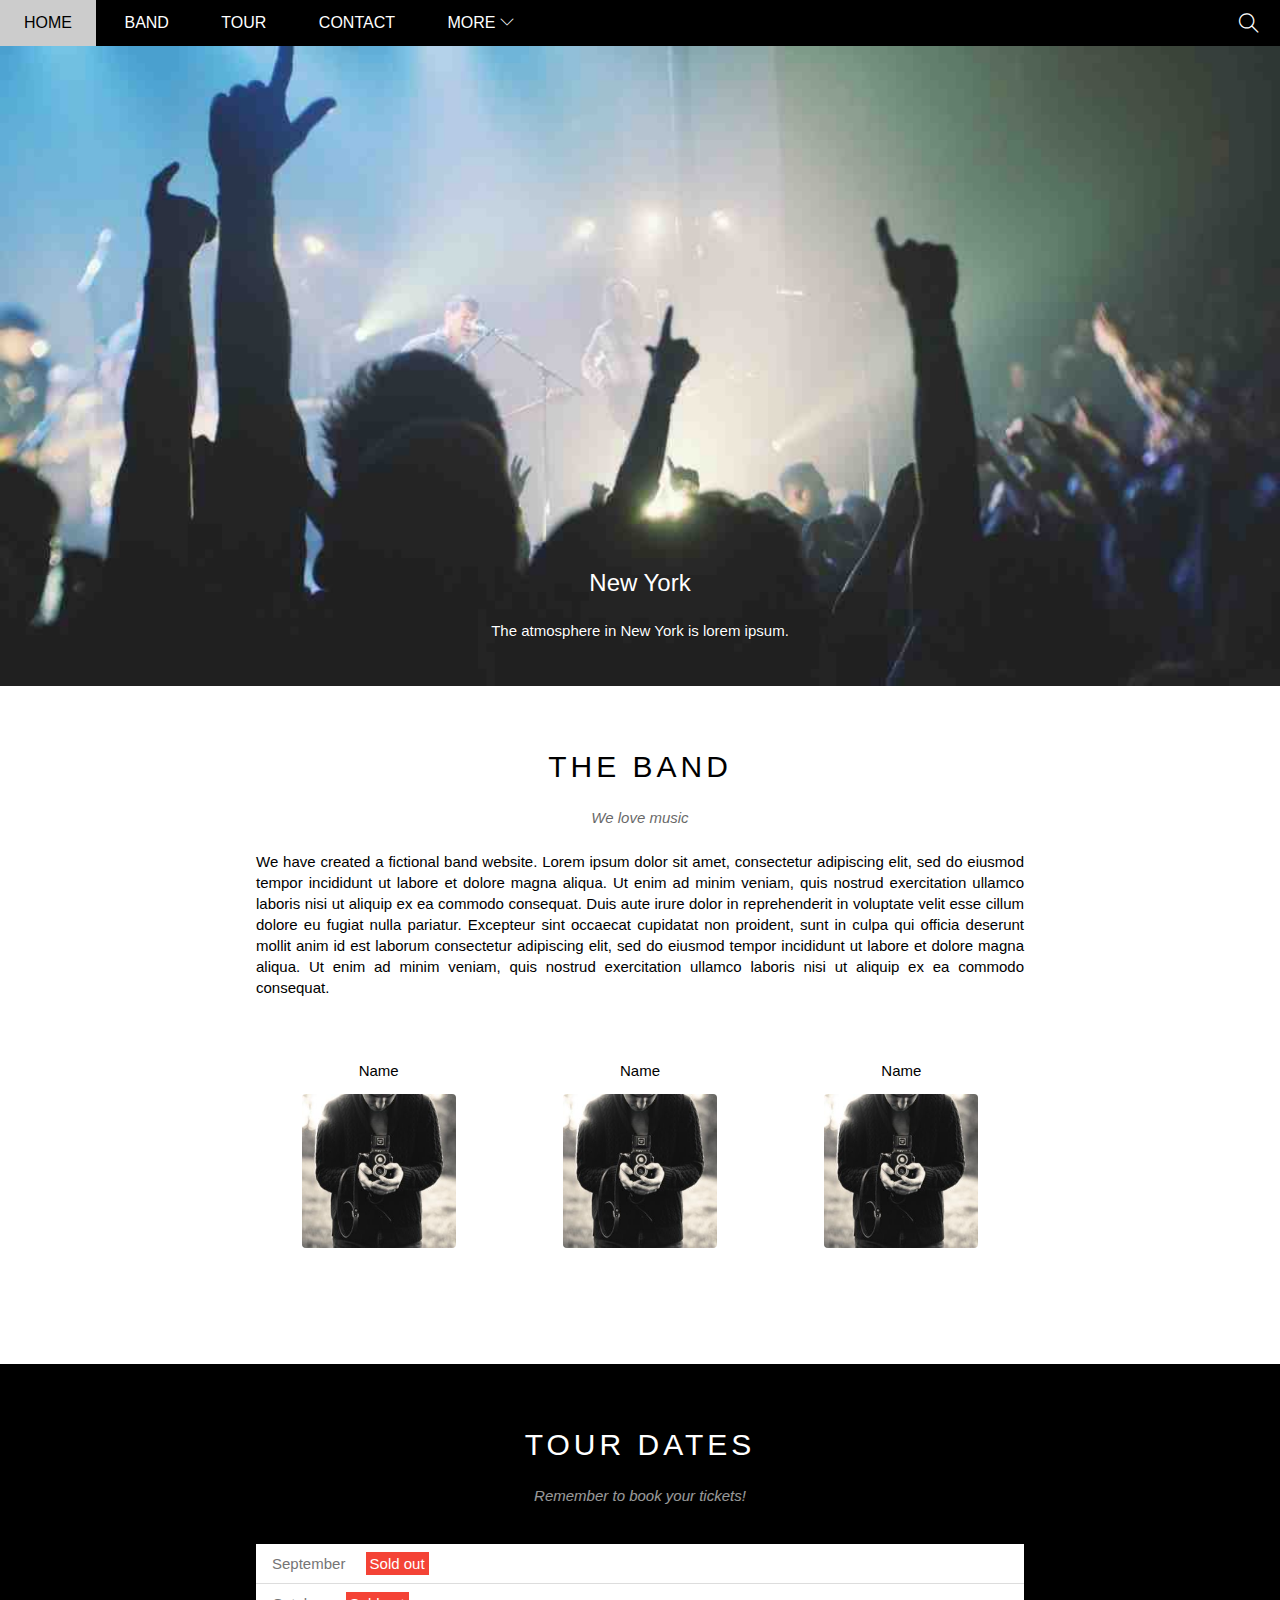
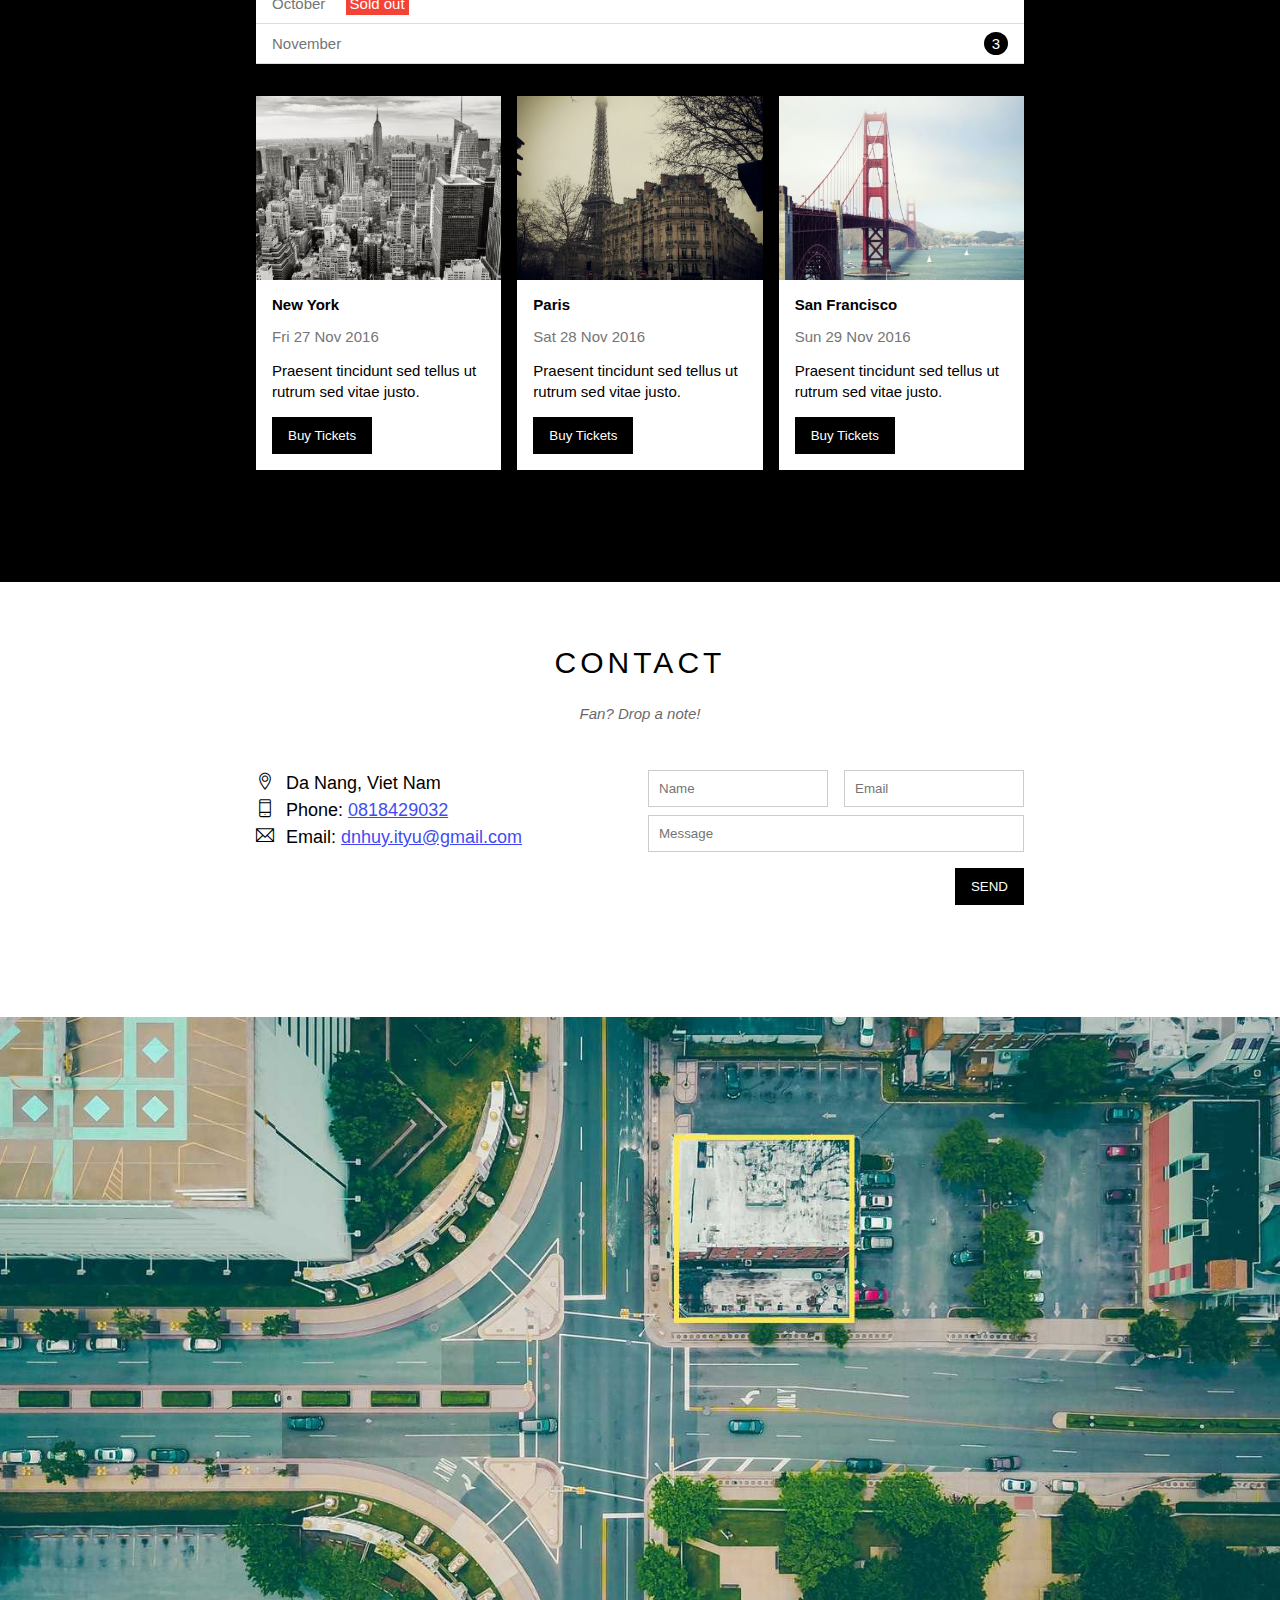
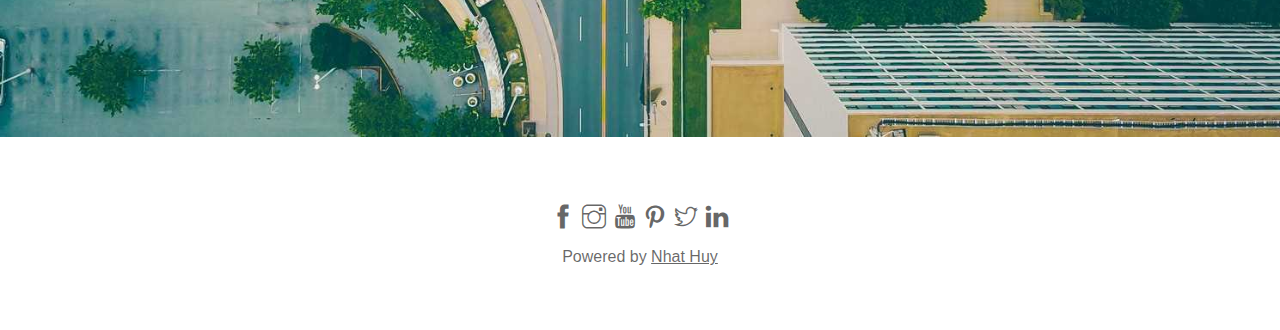
<file: index.html>
<!DOCTYPE html>
<html lang="en">
<head>
    <meta charset="UTF-8">
    <meta http-equiv="X-UA-Compatible" content="IE=edge">
    <meta name="viewport" content="width=device-width, initial-scale=1.0">
    <title>The band</title>
    <link rel="icon" href="favicon.ico" type="image/x-icon" />
    <link rel="stylesheet" href="./assets/css/style.css">
    <link rel="stylesheet" href="./assets/css/responsive.css">
    <link rel="stylesheet" href="./assets/Fonts/themify-icons-font/themify-icons/themify-icons.css">
</head>
<body>
    <div id="main">
        <div id="header">
            <!-- Begin: Nav -->
            <ul id="nav">
                <li><a href="#">Home</a></li>
                <li><a href="#band">Band</a></li>
                <li><a href="#tour">Tour</a></li>
                <li><a href="#contact">Contact</a></li>
                <li>
                    <a href="#">
                        More
                        <i class="nav-arrow-down ti-angle-down"></i>
                    </a>
                    <ul class="subnav">
                        <li><a href="#">Merchandise</a></li>
                        <li><a href="#">Extras</a></li>
                        <li><a href="#">Media</a></li>
                    </ul>
                </li>
            </ul>
            <!-- End: Nav -->

            <!-- Mobile menu button -->
            <div id="mobile-menu" class="mobile-menu-btn">
                <i class="menu-icon ti-menu"></i>
            </div>
            <!-- Search button -->
            <div class="search-btn">
                <i class="search-icon ti-search"></i>
            </div>
        </div>

        <div id="slider">
            <div class="text-content">
                <h2 class="text-heading">New York</h2>
                <div class="text-description">The atmosphere in New York is lorem ipsum.</div>
            </div>
        </div>

        <div id="content">
            <!-- About section -->
            <div id="band" class="content-section">
                <h2 class="section-heading">THE BAND</h2>
                <p class="section-sub-heading">We love music</p>
                <p class="about-text">
                    We have created a fictional band website. Lorem ipsum dolor sit amet, consectetur adipiscing elit, sed do eiusmod tempor incididunt ut labore et dolore magna aliqua. Ut enim ad minim veniam, quis nostrud exercitation ullamco laboris nisi ut aliquip ex ea commodo consequat. Duis aute irure dolor in reprehenderit in voluptate velit esse cillum dolore eu fugiat nulla pariatur. Excepteur sint occaecat cupidatat non proident, sunt in culpa qui officia deserunt mollit anim id est laborum consectetur adipiscing elit, sed do eiusmod tempor incididunt ut labore et dolore magna aliqua. Ut enim ad minim veniam, quis nostrud exercitation ullamco laboris nisi ut aliquip ex ea commodo consequat.
                </p>

                <div class="row members-list">
                    <div class="col col-third s-col-full mt-32 text-center">
                        <p class="member-name">Name</p>
                        <img src="./assets/img/Band/member1.jpg" alt="Name" class="member-img">
                    </div>
                    <div class="col col-third s-col-full mt-32 text-center">
                        <p class="member-name">Name</p>
                        <img src="./assets/img/Band/member1.jpg" alt="Name" class="member-img">
                    </div>
                    <div class="col col-third s-col-full mt-32 text-center">
                        <p class="member-name">Name</p>
                        <img src="./assets/img/Band/member1.jpg" alt="Name" class="member-img">
                    </div>
                </div>
            </div>

            <!-- Tour section -->
            <div id="tour" class="tour-section">
                <div class="content-section">
                    <h2 class="section-heading text-white">TOUR DATES</h2>
                    <p class="section-sub-heading text-white">Remember to book your tickets!</p>
                    
                    <!-- Tickets -->
                    <ul class="tickets-list">
                        <li>September <span class="sold-out">Sold out</span></li>
                        <li>October <span class="sold-out">Sold out</span></li>
                        <li>November <span class="quantity">3</span></li>
                    </ul>

                    <!-- Places -->
                    <div class="row places-list">
                        <div class="col col-third s-col-full mt-16">
                            <img src="./assets/img/Places/place1.jpg" alt="New York" class="place-img">
                            <div class="place-body">
                                <h3 class="place-heading">New York</h3>
                                <p class="place-time">Fri 27 Nov 2016</p>
                                <p class="place-desc">Praesent tincidunt sed tellus ut rutrum sed vitae justo.</p>
                                <button class="btn s-full-width js-buy-ticket">Buy Tickets</button>
                            </div>
                        </div>

                        <div class="col col-third s-col-full mt-16">
                            <img src="./assets/img/Places/place2.jpg" alt="New York" class="place-img">
                            <div class="place-body">
                                <h3 class="place-heading">Paris</h3>
                                <p class="place-time">Sat 28 Nov 2016</p>
                                <p class="place-desc">Praesent tincidunt sed tellus ut rutrum sed vitae justo.</p>
                                <button class="btn s-full-width js-buy-ticket">Buy Tickets</button>
                            </div>
                        </div>
                        
                        <div class="col col-third s-col-full mt-16">
                            <img src="./assets/img/Places/place3.jpg" alt="New York" class="place-img">
                            <div class="place-body">
                                <h3 class="place-heading">San Francisco</h3>
                                <p class="place-time">Sun 29 Nov 2016</p>
                                <p class="place-desc">Praesent tincidunt sed tellus ut rutrum sed vitae justo.</p>
                                <button class="btn s-full-width js-buy-ticket">Buy Tickets</button>
                            </div>
                        </div>
                    </div>
                </div>
            </div>

            <!-- Begin: Contact section -->
            <div id="contact" class="content-section">
                <h2 class="section-heading">CONTACT</h2>
                <p class="section-sub-heading">Fan? Drop a note!</p>

                <div class="row contact-content">
                    <div class="col col-half s-col-full contact-info">
                        <p><i class="ti-location-pin"></i>Da Nang, Viet Nam</p>
                        <p><i class="ti-mobile"></i>Phone: <a href="tel:0818429032">0818429032</a></p>
                        <p><i class="ti-email"></i>Email: <a href="mailto:dnhuy.ityu@gmail.com">dnhuy.ityu@gmail.com</a></p>
                    </div>
                    <div class="col col-half s-col-full contact-form">
                        <form action="">
                            <div class="row">
                                <div class="col col-half s-col-full">
                                    <input type="text" name="" placeholder="Name" required id="" class="form-control">
                                </div>
                                <div class="col col-half s-col-full s-mt-8">
                                    <input type="email" name="" placeholder="Email" required id="" class="form-control">
                                </div>
                            </div>
                            <div class="row mt-8">
                                <div class="col col-full">
                                    <input type="text" name="" placeholder="Message" required id="" class="form-control">
                                </div>
                            </div>
                            <input class="contact-submit-btn btn pull-right mt-16 s-full-width" type="submit" value="SEND">
                        </form>
                    </div>
                </div>
            </div>
            <!-- End: Contact section -->

            <div class="map-section">
                <img src="./assets/img/map.jpg" alt="Map">
            </div>
        </div>

        <div id="footer">
            <div class="socials-list">
                <a href=""><i class="ti-facebook"></i></a>
                <a href=""><i class="ti-instagram"></i></a>
                <a href=""><i class="ti-youtube"></i></a>
                <a href=""><i class="ti-pinterest"></i></a>
                <a href=""><i class="ti-twitter"></i></a>
                <a href=""><i class="ti-linkedin"></i></a>
            </div>
            <p class="copyright">Powered by <a href="">Nhat Huy</a></p>
        </div>
    </div>

    <div class="modal js-modal">
        <div class="modal-container js-modal-container">
            <div class="modal-close js-modal-close">
                <i class="ti-close"></i>
            </div>

            <header class="modal-header">
                <i class="modal-heading-icon ti-bag"></i>
                Tickets
            </header>

            <div class="modal-body">
                <label for="ticket-quantity" class="modal-label">
                    <i class="ti-shopping-cart"></i>
                    Tickets, $15 per person
                </label>
                <input id="ticket-quantity" type="text" class="modal-input" placeholder="How many?">
            
                <label for="ticket-email" class="modal-label">
                    <i class="ti-user"></i>
                    Send to
                </label>
                <input id="ticket-email" type="email" class="modal-input" placeholder="Enter email">

                <button id="buy-tickets">
                    Pay <i class="ti-check"></i>
                </button>
            </div>

            <footer class="modal-footer">
                <p class="modal-help">Need <a href="">help?</a></p>
            </footer>
        </div>
    </div>

    <script>
        var header = document.getElementById('header');
        var mobileMenu = document.getElementById('mobile-menu');
        var headerHeight = header.clientHeight;

        // Đóng/mở mobile menu
        mobileMenu.onclick = function() {
            var isClosed = header.clientHeight === headerHeight;
            if (isClosed){
                header.style.height = 'auto';
            } else {
                header.style.height = null;
            }
        }

        // Tự động đóng khi chọn menu
        var menuItems = document.querySelectorAll('#nav li a[href*="#"]');
        for (var i = 0; i < menuItems.length; i++){
            var menuItem = menuItems[i];
            
            menuItem.onclick = function(event){
                var isParentMenu = this.nextElementSibling && this.nextElementSibling.classList.contains('subnav');
                if (isParentMenu) {
                    event.preventDefault();
                } else {
                    header.style.height = null;
                }
            }
        }
    </script>

    <script>
        const buyBtns = document.querySelectorAll('.js-buy-ticket')
        const modal = document.querySelector('.js-modal')
        const modalContainer = document.querySelector('.js-modal-container') 
        const modalclose = document.querySelector('.js-modal-close')

        // Hàm hiển thị modal mua vé (thêm class open vào modal)
        function showBuyTickets(){
            modal.classList.add('open')
        }

        // Hàm ẩn modal mua vé (gỡ bỏ class open của modal)
        function hideBuyTickets(){
            modal.classList.remove('open')
        }

        // Lặp qua từng thẻ button và nghe hành vi click
        for (const buyBtn of buyBtns) {
            buyBtn.addEventListener('click', showBuyTickets)
        }

        // Nghe hành vi click vào button close
        modalclose.addEventListener('click', hideBuyTickets)

        modal.addEventListener('click', hideBuyTickets)

        modalContainer.addEventListener('click', function (event) {
            event.stopPropagation()
        })
    </script>
</body>
</html>
</file>
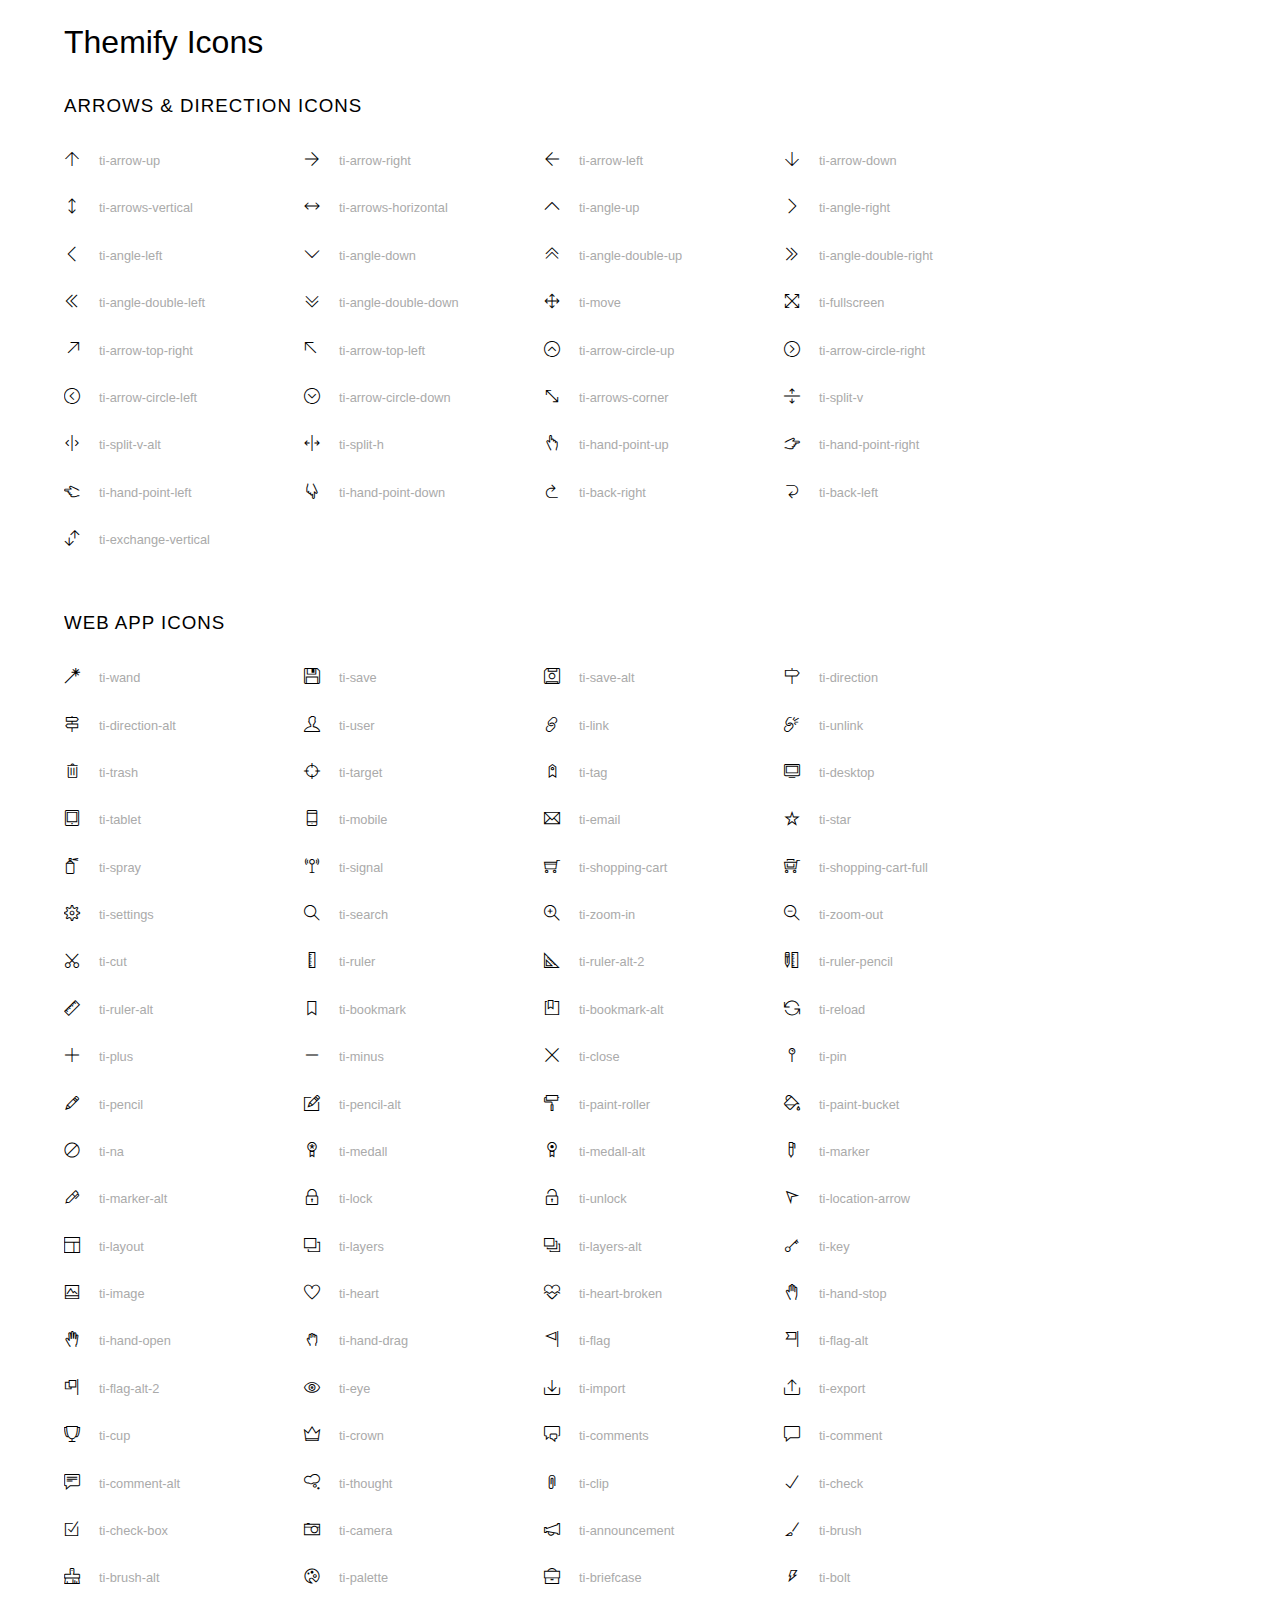
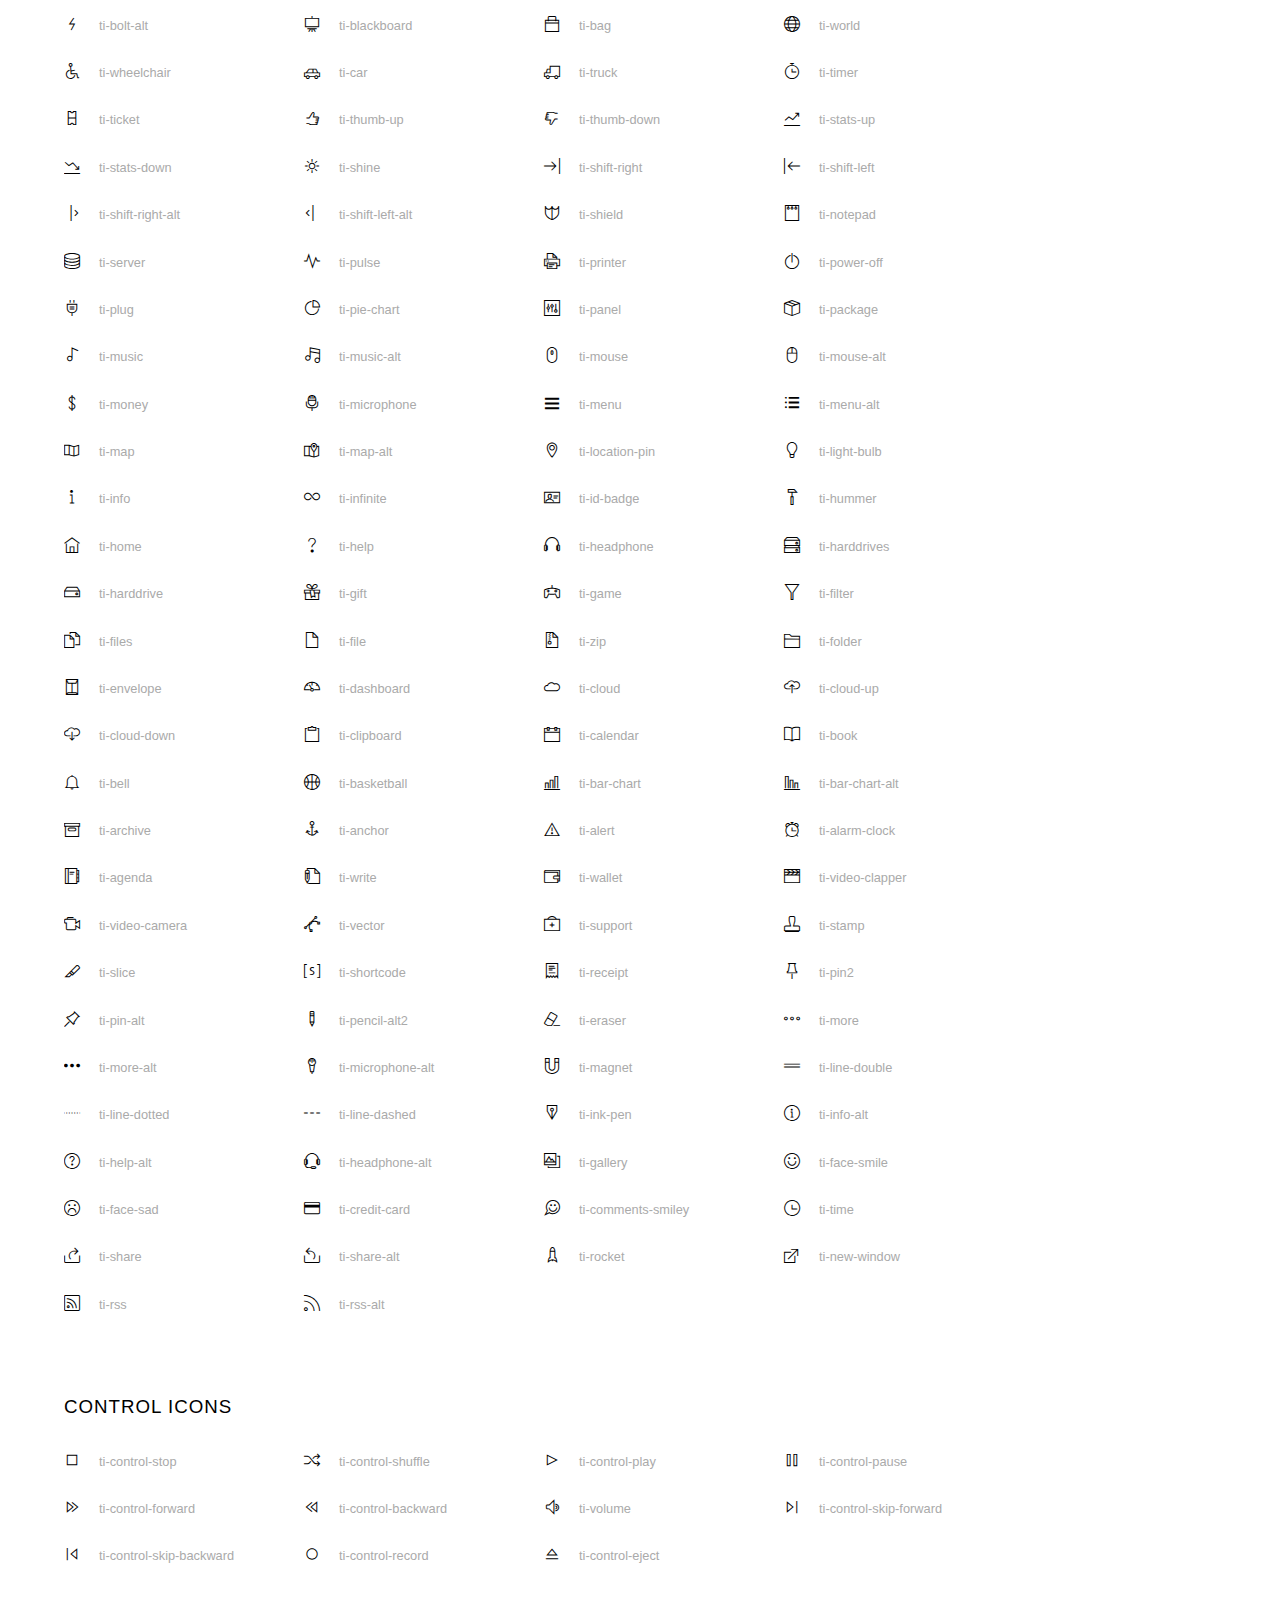
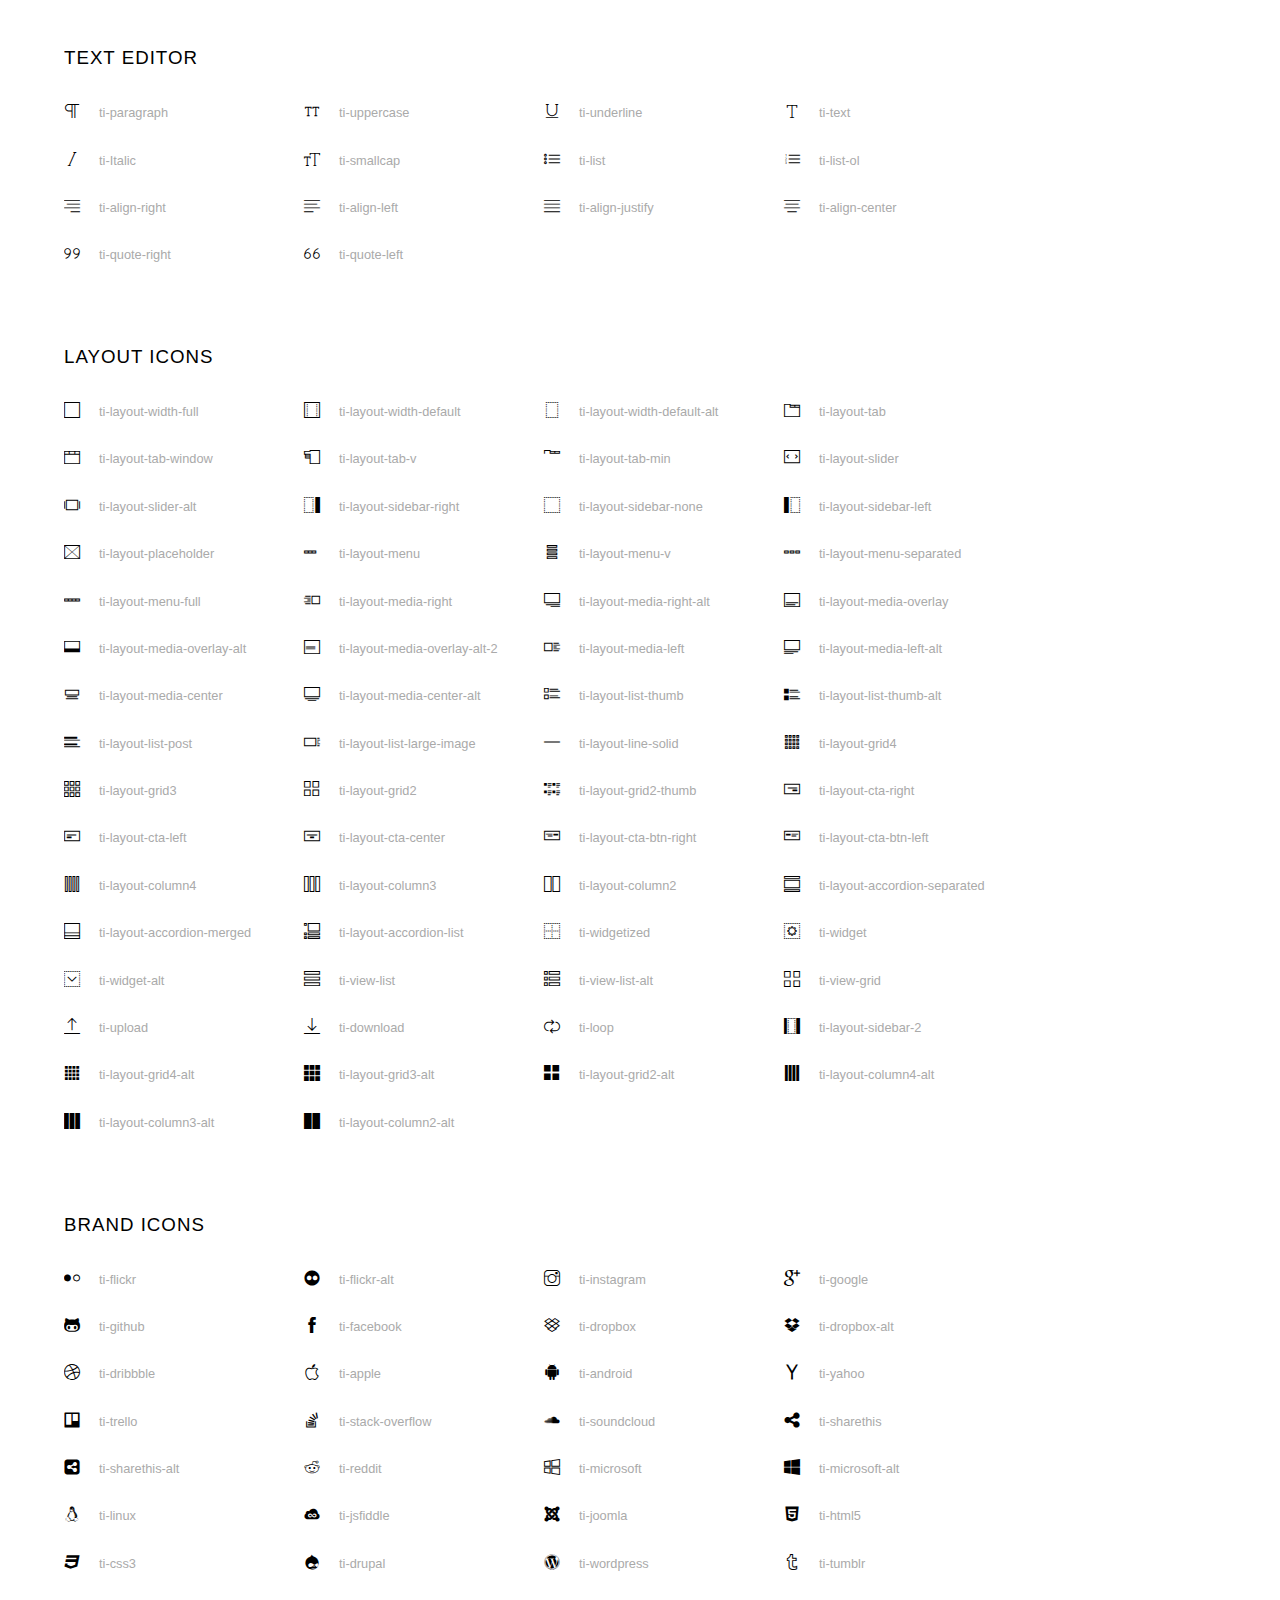
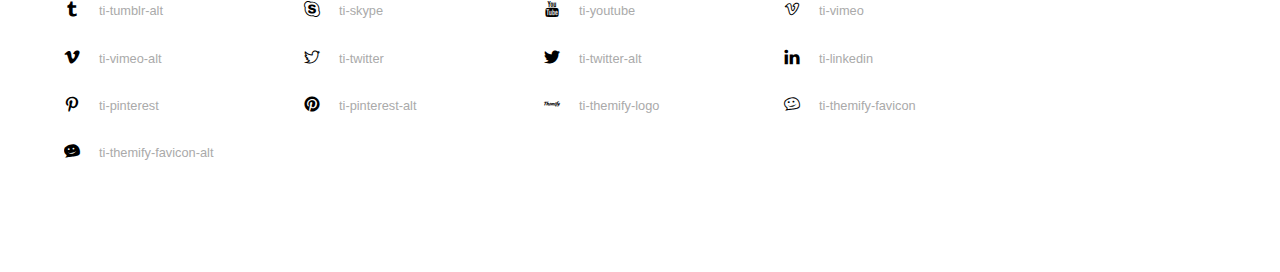
<file: assets/Fonts/themify-icons-font/themify-icons/index.html>
<!doctype html>
<html>
<head>
	<meta charset="utf-8">
	<title>Themify Icon Font</title>
	<meta name="viewport" content="width=device-width">
	<link rel="stylesheet" href="demo-files/demo.css">
	<link rel="stylesheet" href="themify-icons.css">
	<!--[if lt IE 8]><!-->
	<link rel="stylesheet" href="ie7/ie7.css">
	<!--<![endif]-->
</head>
<body>
	<h1>Themify Icons</h1>

	<div class="icon-section">

		<div class="icon-section">
			<h3>Arrows &amp; Direction Icons </h3>

			<div class="icon-container">
				<span class="ti-arrow-up"></span><span class="icon-name"> ti-arrow-up</span>
			</div>
			<div class="icon-container">
				<span class="ti-arrow-right"></span><span class="icon-name"> ti-arrow-right</span>
			</div>
			<div class="icon-container">
				<span class="ti-arrow-left"></span><span class="icon-name"> ti-arrow-left</span>
			</div>
			<div class="icon-container">
				<span class="ti-arrow-down"></span><span class="icon-name"> ti-arrow-down</span>
			</div>
			<div class="icon-container">
				<span class="ti-arrows-vertical"></span><span class="icon-name"> ti-arrows-vertical</span>
			</div>
			<div class="icon-container">
				<span class="ti-arrows-horizontal"></span><span class="icon-name"> ti-arrows-horizontal</span>
			</div>
			<div class="icon-container">
				<span class="ti-angle-up"></span><span class="icon-name"> ti-angle-up</span>
			</div>
			<div class="icon-container">
				<span class="ti-angle-right"></span><span class="icon-name"> ti-angle-right</span>
			</div>
			<div class="icon-container">
				<span class="ti-angle-left"></span><span class="icon-name"> ti-angle-left</span>
			</div>
			<div class="icon-container">
				<span class="ti-angle-down"></span><span class="icon-name"> ti-angle-down</span>
			</div>	
			<div class="icon-container">
				<span class="ti-angle-double-up"></span><span class="icon-name"> ti-angle-double-up</span>
			</div>
			<div class="icon-container">
				<span class="ti-angle-double-right"></span><span class="icon-name"> ti-angle-double-right</span>
			</div>
			<div class="icon-container">
				<span class="ti-angle-double-left"></span><span class="icon-name"> ti-angle-double-left</span>
			</div>
			<div class="icon-container">
				<span class="ti-angle-double-down"></span><span class="icon-name"> ti-angle-double-down</span>
			</div>					
			<div class="icon-container">
				<span class="ti-move"></span><span class="icon-name"> ti-move</span>
			</div>
			<div class="icon-container">
				<span class="ti-fullscreen"></span><span class="icon-name"> ti-fullscreen</span>
			</div>
			<div class="icon-container">
				<span class="ti-arrow-top-right"></span><span class="icon-name"> ti-arrow-top-right</span>
			</div>
			<div class="icon-container">
				<span class="ti-arrow-top-left"></span><span class="icon-name"> ti-arrow-top-left</span>
			</div>
			<div class="icon-container">
				<span class="ti-arrow-circle-up"></span><span class="icon-name"> ti-arrow-circle-up</span>
			</div>
			<div class="icon-container">
				<span class="ti-arrow-circle-right"></span><span class="icon-name"> ti-arrow-circle-right</span>
			</div>
			<div class="icon-container">
				<span class="ti-arrow-circle-left"></span><span class="icon-name"> ti-arrow-circle-left</span>
			</div>
			<div class="icon-container">
				<span class="ti-arrow-circle-down"></span><span class="icon-name"> ti-arrow-circle-down</span>
			</div>
			<div class="icon-container">
				<span class="ti-arrows-corner"></span><span class="icon-name"> ti-arrows-corner</span>
			</div>
			<div class="icon-container">
				<span class="ti-split-v"></span><span class="icon-name"> ti-split-v</span>
			</div>

			<div class="icon-container">
				<span class="ti-split-v-alt"></span><span class="icon-name"> ti-split-v-alt</span>
			</div>
			<div class="icon-container">
				<span class="ti-split-h"></span><span class="icon-name"> ti-split-h</span>
			</div>
			<div class="icon-container">
				<span class="ti-hand-point-up"></span><span class="icon-name"> ti-hand-point-up</span>
			</div>
			<div class="icon-container">
				<span class="ti-hand-point-right"></span><span class="icon-name"> ti-hand-point-right</span>
			</div>
			<div class="icon-container">
				<span class="ti-hand-point-left"></span><span class="icon-name"> ti-hand-point-left</span>
			</div>
			<div class="icon-container">
				<span class="ti-hand-point-down"></span><span class="icon-name"> ti-hand-point-down</span>
			</div>
			<div class="icon-container">
				<span class="ti-back-right"></span><span class="icon-name"> ti-back-right</span>
			</div>
			<div class="icon-container">
				<span class="ti-back-left"></span><span class="icon-name"> ti-back-left</span>
			</div>
			<div class="icon-container">
				<span class="ti-exchange-vertical"></span><span class="icon-name"> ti-exchange-vertical</span>
			</div>

		</div> <!-- Arrows Icons -->



		<h3>Web App Icons</h3>
		
		<div class="icon-section">

			<div class="icon-container">
				<span class="ti-wand"></span><span class="icon-name"> ti-wand</span>
			</div>
			<div class="icon-container">
				<span class="ti-save"></span><span class="icon-name"> ti-save</span>
			</div>
			<div class="icon-container">
				<span class="ti-save-alt"></span><span class="icon-name"> ti-save-alt</span>
			</div>

			<div class="icon-container">
				<span class="ti-direction"></span><span class="icon-name"> ti-direction</span>
			</div>
			<div class="icon-container">
				<span class="ti-direction-alt"></span><span class="icon-name"> ti-direction-alt</span>
			</div>
			<div class="icon-container">
				<span class="ti-user"></span><span class="icon-name"> ti-user</span>
			</div>
			<div class="icon-container">
				<span class="ti-link"></span><span class="icon-name"> ti-link</span>
			</div>
			<div class="icon-container">
				<span class="ti-unlink"></span><span class="icon-name"> ti-unlink</span>
			</div>
			<div class="icon-container">
				<span class="ti-trash"></span><span class="icon-name"> ti-trash</span>
			</div>
			<div class="icon-container">
				<span class="ti-target"></span><span class="icon-name"> ti-target</span>
			</div>
			<div class="icon-container">
				<span class="ti-tag"></span><span class="icon-name"> ti-tag</span>
			</div>
			<div class="icon-container">
				<span class="ti-desktop"></span><span class="icon-name"> ti-desktop</span>
			</div>
			<div class="icon-container">
				<span class="ti-tablet"></span><span class="icon-name"> ti-tablet</span>
			</div>
			<div class="icon-container">
				<span class="ti-mobile"></span><span class="icon-name"> ti-mobile</span>
			</div>
			<div class="icon-container">
				<span class="ti-email"></span><span class="icon-name"> ti-email</span>
			</div>	
			<div class="icon-container">
				<span class="ti-star"></span><span class="icon-name"> ti-star</span>
			</div>
			<div class="icon-container">
				<span class="ti-spray"></span><span class="icon-name"> ti-spray</span>
			</div>
			<div class="icon-container">
				<span class="ti-signal"></span><span class="icon-name"> ti-signal</span>
			</div>
			<div class="icon-container">
				<span class="ti-shopping-cart"></span><span class="icon-name"> ti-shopping-cart</span>
			</div>
			<div class="icon-container">
				<span class="ti-shopping-cart-full"></span><span class="icon-name"> ti-shopping-cart-full</span>
			</div>
			<div class="icon-container">
				<span class="ti-settings"></span><span class="icon-name"> ti-settings</span>
			</div>
			<div class="icon-container">
				<span class="ti-search"></span><span class="icon-name"> ti-search</span>
			</div>
			<div class="icon-container">
				<span class="ti-zoom-in"></span><span class="icon-name"> ti-zoom-in</span>
			</div>
			<div class="icon-container">
				<span class="ti-zoom-out"></span><span class="icon-name"> ti-zoom-out</span>
			</div>
			<div class="icon-container">
				<span class="ti-cut"></span><span class="icon-name"> ti-cut</span>
			</div>
			<div class="icon-container">
				<span class="ti-ruler"></span><span class="icon-name"> ti-ruler</span>
			</div>
			<div class="icon-container">
				<span class="ti-ruler-alt-2"></span><span class="icon-name"> ti-ruler-alt-2</span>
			</div>			
			<div class="icon-container">
				<span class="ti-ruler-pencil"></span><span class="icon-name"> ti-ruler-pencil</span>
			</div>
			<div class="icon-container">
				<span class="ti-ruler-alt"></span><span class="icon-name"> ti-ruler-alt</span>
			</div>
			<div class="icon-container">
				<span class="ti-bookmark"></span><span class="icon-name"> ti-bookmark</span>
			</div>
			<div class="icon-container">
				<span class="ti-bookmark-alt"></span><span class="icon-name"> ti-bookmark-alt</span>
			</div>
			<div class="icon-container">
				<span class="ti-reload"></span><span class="icon-name"> ti-reload</span>
			</div>
			<div class="icon-container">
				<span class="ti-plus"></span><span class="icon-name"> ti-plus</span>
			</div>
			<div class="icon-container">
				<span class="ti-minus"></span><span class="icon-name"> ti-minus</span>
			</div>
			<div class="icon-container">
				<span class="ti-close"></span><span class="icon-name"> ti-close</span>
			</div>			
			<div class="icon-container">
				<span class="ti-pin"></span><span class="icon-name"> ti-pin</span>
			</div>
			<div class="icon-container">
				<span class="ti-pencil"></span><span class="icon-name"> ti-pencil</span>
			</div>
					
		  	<div class="icon-container">
				<span class="ti-pencil-alt"></span><span class="icon-name"> ti-pencil-alt</span>
			</div>
			<div class="icon-container">
				<span class="ti-paint-roller"></span><span class="icon-name"> ti-paint-roller</span>
			</div>
			<div class="icon-container">
				<span class="ti-paint-bucket"></span><span class="icon-name"> ti-paint-bucket</span>
			</div>
			<div class="icon-container">
				<span class="ti-na"></span><span class="icon-name"> ti-na</span>
			</div>
			<div class="icon-container">
				<span class="ti-medall"></span><span class="icon-name"> ti-medall</span>
			</div>
			<div class="icon-container">
				<span class="ti-medall-alt"></span><span class="icon-name"> ti-medall-alt</span>
			</div>
			<div class="icon-container">
				<span class="ti-marker"></span><span class="icon-name"> ti-marker</span>
			</div>
			<div class="icon-container">
				<span class="ti-marker-alt"></span><span class="icon-name"> ti-marker-alt</span>
			</div>

			<div class="icon-container">
				<span class="ti-lock"></span><span class="icon-name"> ti-lock</span>
			</div>
			<div class="icon-container">
				<span class="ti-unlock"></span><span class="icon-name"> ti-unlock</span>
			</div>
			<div class="icon-container">
				<span class="ti-location-arrow"></span><span class="icon-name"> ti-location-arrow</span>
			</div>
			<div class="icon-container">
				<span class="ti-layout"></span><span class="icon-name"> ti-layout</span>
			</div>
			<div class="icon-container">
				<span class="ti-layers"></span><span class="icon-name"> ti-layers</span>
			</div>
			<div class="icon-container">
				<span class="ti-layers-alt"></span><span class="icon-name"> ti-layers-alt</span>
			</div>
			<div class="icon-container">
				<span class="ti-key"></span><span class="icon-name"> ti-key</span>
			</div>
			<div class="icon-container">
				<span class="ti-image"></span><span class="icon-name"> ti-image</span>
			</div>
			<div class="icon-container">
				<span class="ti-heart"></span><span class="icon-name"> ti-heart</span>
			</div>
			<div class="icon-container">
				<span class="ti-heart-broken"></span><span class="icon-name"> ti-heart-broken</span>
			</div>
			<div class="icon-container">
				<span class="ti-hand-stop"></span><span class="icon-name"> ti-hand-stop</span>
			</div>
			<div class="icon-container">
				<span class="ti-hand-open"></span><span class="icon-name"> ti-hand-open</span>
			</div>
			<div class="icon-container">
				<span class="ti-hand-drag"></span><span class="icon-name"> ti-hand-drag</span>
			</div>
			<div class="icon-container">
				<span class="ti-flag"></span><span class="icon-name"> ti-flag</span>
			</div>
			<div class="icon-container">
				<span class="ti-flag-alt"></span><span class="icon-name"> ti-flag-alt</span>
			</div>
			<div class="icon-container">
				<span class="ti-flag-alt-2"></span><span class="icon-name"> ti-flag-alt-2</span>
			</div>
			<div class="icon-container">
				<span class="ti-eye"></span><span class="icon-name"> ti-eye</span>
			</div>
			<div class="icon-container">
				<span class="ti-import"></span><span class="icon-name"> ti-import</span>
			</div>			
			<div class="icon-container">
				<span class="ti-export"></span><span class="icon-name"> ti-export</span>
			</div>
			<div class="icon-container">
				<span class="ti-cup"></span><span class="icon-name"> ti-cup</span>
			</div>
			<div class="icon-container">
				<span class="ti-crown"></span><span class="icon-name"> ti-crown</span>
			</div>
			<div class="icon-container">
				<span class="ti-comments"></span><span class="icon-name"> ti-comments</span>
			</div>
			<div class="icon-container">
				<span class="ti-comment"></span><span class="icon-name"> ti-comment</span>
			</div>
			<div class="icon-container">
				<span class="ti-comment-alt"></span><span class="icon-name"> ti-comment-alt</span>
			</div>
			<div class="icon-container">
				<span class="ti-thought"></span><span class="icon-name"> ti-thought</span>
			</div>			
			<div class="icon-container">
				<span class="ti-clip"></span><span class="icon-name"> ti-clip</span>
			</div>

			<div class="icon-container">
				<span class="ti-check"></span><span class="icon-name"> ti-check</span>
			</div>
			<div class="icon-container">
				<span class="ti-check-box"></span><span class="icon-name"> ti-check-box</span>
			</div>
			<div class="icon-container">
				<span class="ti-camera"></span><span class="icon-name"> ti-camera</span>
			</div>
			<div class="icon-container">
				<span class="ti-announcement"></span><span class="icon-name"> ti-announcement</span>
			</div>
			<div class="icon-container">
				<span class="ti-brush"></span><span class="icon-name"> ti-brush</span>
			</div>
			<div class="icon-container">
				<span class="ti-brush-alt"></span><span class="icon-name"> ti-brush-alt</span>
			</div>
			<div class="icon-container">
				<span class="ti-palette"></span><span class="icon-name"> ti-palette</span>
			</div>			
			<div class="icon-container">
				<span class="ti-briefcase"></span><span class="icon-name"> ti-briefcase</span>
			</div>
			<div class="icon-container">
				<span class="ti-bolt"></span><span class="icon-name"> ti-bolt</span>
			</div>
			<div class="icon-container">
				<span class="ti-bolt-alt"></span><span class="icon-name"> ti-bolt-alt</span>
			</div>
			<div class="icon-container">
				<span class="ti-blackboard"></span><span class="icon-name"> ti-blackboard</span>
			</div>
			<div class="icon-container">
				<span class="ti-bag"></span><span class="icon-name"> ti-bag</span>
			</div>
			<div class="icon-container">
				<span class="ti-world"></span><span class="icon-name"> ti-world</span>
			</div>
			<div class="icon-container">
				<span class="ti-wheelchair"></span><span class="icon-name"> ti-wheelchair</span>
			</div>
			<div class="icon-container">
				<span class="ti-car"></span><span class="icon-name"> ti-car</span>
			</div>
			<div class="icon-container">
				<span class="ti-truck"></span><span class="icon-name"> ti-truck</span>
			</div>
			<div class="icon-container">
				<span class="ti-timer"></span><span class="icon-name"> ti-timer</span>
			</div>
			<div class="icon-container">
				<span class="ti-ticket"></span><span class="icon-name"> ti-ticket</span>
			</div>
			<div class="icon-container">
				<span class="ti-thumb-up"></span><span class="icon-name"> ti-thumb-up</span>
			</div>
			<div class="icon-container">
				<span class="ti-thumb-down"></span><span class="icon-name"> ti-thumb-down</span>
			</div>

			<div class="icon-container">
				<span class="ti-stats-up"></span><span class="icon-name"> ti-stats-up</span>
			</div>
			<div class="icon-container">
				<span class="ti-stats-down"></span><span class="icon-name"> ti-stats-down</span>
			</div>
			<div class="icon-container">
				<span class="ti-shine"></span><span class="icon-name"> ti-shine</span>
			</div>
			<div class="icon-container">
				<span class="ti-shift-right"></span><span class="icon-name"> ti-shift-right</span>
			</div>
			<div class="icon-container">
				<span class="ti-shift-left"></span><span class="icon-name"> ti-shift-left</span>
			</div>

			<div class="icon-container">
				<span class="ti-shift-right-alt"></span><span class="icon-name"> ti-shift-right-alt</span>
			</div>
			<div class="icon-container">
				<span class="ti-shift-left-alt"></span><span class="icon-name"> ti-shift-left-alt</span>
			</div>
			<div class="icon-container">
				<span class="ti-shield"></span><span class="icon-name"> ti-shield</span>
			</div>
			<div class="icon-container">
				<span class="ti-notepad"></span><span class="icon-name"> ti-notepad</span>
			</div>
			<div class="icon-container">
				<span class="ti-server"></span><span class="icon-name"> ti-server</span>
			</div>

			<div class="icon-container">
				<span class="ti-pulse"></span><span class="icon-name"> ti-pulse</span>
			</div>
			<div class="icon-container">
				<span class="ti-printer"></span><span class="icon-name"> ti-printer</span>
			</div>
			<div class="icon-container">
				<span class="ti-power-off"></span><span class="icon-name"> ti-power-off</span>
			</div>
			<div class="icon-container">
				<span class="ti-plug"></span><span class="icon-name"> ti-plug</span>
			</div>
			<div class="icon-container">
				<span class="ti-pie-chart"></span><span class="icon-name"> ti-pie-chart</span>
			</div>

			<div class="icon-container">
				<span class="ti-panel"></span><span class="icon-name"> ti-panel</span>
			</div>
			<div class="icon-container">
				<span class="ti-package"></span><span class="icon-name"> ti-package</span>
			</div>
			<div class="icon-container">
				<span class="ti-music"></span><span class="icon-name"> ti-music</span>
			</div>
			<div class="icon-container">
				<span class="ti-music-alt"></span><span class="icon-name"> ti-music-alt</span>
			</div>
			<div class="icon-container">
				<span class="ti-mouse"></span><span class="icon-name"> ti-mouse</span>
			</div>
			<div class="icon-container">
				<span class="ti-mouse-alt"></span><span class="icon-name"> ti-mouse-alt</span>
			</div>
			<div class="icon-container">
				<span class="ti-money"></span><span class="icon-name"> ti-money</span>
			</div>
			<div class="icon-container">
				<span class="ti-microphone"></span><span class="icon-name"> ti-microphone</span>
			</div>
			<div class="icon-container">
				<span class="ti-menu"></span><span class="icon-name"> ti-menu</span>
			</div>
			<div class="icon-container">
				<span class="ti-menu-alt"></span><span class="icon-name"> ti-menu-alt</span>
			</div>
			<div class="icon-container">
				<span class="ti-map"></span><span class="icon-name"> ti-map</span>
			</div>
			<div class="icon-container">
				<span class="ti-map-alt"></span><span class="icon-name"> ti-map-alt</span>
			</div>

			<div class="icon-container">
				<span class="ti-location-pin"></span><span class="icon-name"> ti-location-pin</span>
			</div>

			<div class="icon-container">
				<span class="ti-light-bulb"></span><span class="icon-name"> ti-light-bulb</span>
			</div>
			<div class="icon-container">
				<span class="ti-info"></span><span class="icon-name"> ti-info</span>
			</div>
			<div class="icon-container">
				<span class="ti-infinite"></span><span class="icon-name"> ti-infinite</span>
			</div>
			<div class="icon-container">
				<span class="ti-id-badge"></span><span class="icon-name"> ti-id-badge</span>
			</div>
			<div class="icon-container">
				<span class="ti-hummer"></span><span class="icon-name"> ti-hummer</span>
			</div>
			<div class="icon-container">
				<span class="ti-home"></span><span class="icon-name"> ti-home</span>
			</div>
			<div class="icon-container">
				<span class="ti-help"></span><span class="icon-name"> ti-help</span>
			</div>
			<div class="icon-container">
				<span class="ti-headphone"></span><span class="icon-name"> ti-headphone</span>
			</div>
			<div class="icon-container">
				<span class="ti-harddrives"></span><span class="icon-name"> ti-harddrives</span>
			</div>
			<div class="icon-container">
				<span class="ti-harddrive"></span><span class="icon-name"> ti-harddrive</span>
			</div>
			<div class="icon-container">
				<span class="ti-gift"></span><span class="icon-name"> ti-gift</span>
			</div>
			<div class="icon-container">
				<span class="ti-game"></span><span class="icon-name"> ti-game</span>
			</div>
			<div class="icon-container">
				<span class="ti-filter"></span><span class="icon-name"> ti-filter</span>
			</div>
			<div class="icon-container">
				<span class="ti-files"></span><span class="icon-name"> ti-files</span>
			</div>
			<div class="icon-container">
				<span class="ti-file"></span><span class="icon-name"> ti-file</span>
			</div>
			<div class="icon-container">
				<span class="ti-zip"></span><span class="icon-name"> ti-zip</span>
			</div>
			<div class="icon-container">
				<span class="ti-folder"></span><span class="icon-name"> ti-folder</span>
			</div>			
			<div class="icon-container">
				<span class="ti-envelope"></span><span class="icon-name"> ti-envelope</span>
			</div>


			<div class="icon-container">
				<span class="ti-dashboard"></span><span class="icon-name"> ti-dashboard</span>
			</div>
			<div class="icon-container">
				<span class="ti-cloud"></span><span class="icon-name"> ti-cloud</span>
			</div>
			<div class="icon-container">
				<span class="ti-cloud-up"></span><span class="icon-name"> ti-cloud-up</span>
			</div>
			<div class="icon-container">
				<span class="ti-cloud-down"></span><span class="icon-name"> ti-cloud-down</span>
			</div>
			<div class="icon-container">
				<span class="ti-clipboard"></span><span class="icon-name"> ti-clipboard</span>
			</div>
			<div class="icon-container">
				<span class="ti-calendar"></span><span class="icon-name"> ti-calendar</span>
			</div>
			<div class="icon-container">
				<span class="ti-book"></span><span class="icon-name"> ti-book</span>
			</div>
			<div class="icon-container">
				<span class="ti-bell"></span><span class="icon-name"> ti-bell</span>
			</div>
			<div class="icon-container">
				<span class="ti-basketball"></span><span class="icon-name"> ti-basketball</span>
			</div>
			<div class="icon-container">
				<span class="ti-bar-chart"></span><span class="icon-name"> ti-bar-chart</span>
			</div>
			<div class="icon-container">
				<span class="ti-bar-chart-alt"></span><span class="icon-name"> ti-bar-chart-alt</span>
			</div>


			<div class="icon-container">
				<span class="ti-archive"></span><span class="icon-name"> ti-archive</span>
			</div>
			<div class="icon-container">
				<span class="ti-anchor"></span><span class="icon-name"> ti-anchor</span>
			</div>

			<div class="icon-container">
				<span class="ti-alert"></span><span class="icon-name"> ti-alert</span>
			</div>
			<div class="icon-container">
				<span class="ti-alarm-clock"></span><span class="icon-name"> ti-alarm-clock</span>
			</div>
			<div class="icon-container">
				<span class="ti-agenda"></span><span class="icon-name"> ti-agenda</span>
			</div>
			<div class="icon-container">
				<span class="ti-write"></span><span class="icon-name"> ti-write</span>
			</div>

			<div class="icon-container">
				<span class="ti-wallet"></span><span class="icon-name"> ti-wallet</span>
			</div>
			<div class="icon-container">
				<span class="ti-video-clapper"></span><span class="icon-name"> ti-video-clapper</span>
			</div>
			<div class="icon-container">
				<span class="ti-video-camera"></span><span class="icon-name"> ti-video-camera</span>
			</div>
			<div class="icon-container">
				<span class="ti-vector"></span><span class="icon-name"> ti-vector</span>
			</div>

			<div class="icon-container">
				<span class="ti-support"></span><span class="icon-name"> ti-support</span>
			</div>
			<div class="icon-container">
				<span class="ti-stamp"></span><span class="icon-name"> ti-stamp</span>
			</div>
			<div class="icon-container">
				<span class="ti-slice"></span><span class="icon-name"> ti-slice</span>
			</div>
			<div class="icon-container">
				<span class="ti-shortcode"></span><span class="icon-name"> ti-shortcode</span>
			</div>
			<div class="icon-container">
				<span class="ti-receipt"></span><span class="icon-name"> ti-receipt</span>
			</div>
			<div class="icon-container">
				<span class="ti-pin2"></span><span class="icon-name"> ti-pin2</span>
			</div>
			<div class="icon-container">
				<span class="ti-pin-alt"></span><span class="icon-name"> ti-pin-alt</span>
			</div>
			<div class="icon-container">
				<span class="ti-pencil-alt2"></span><span class="icon-name"> ti-pencil-alt2</span>
			</div>
			<div class="icon-container">
				<span class="ti-eraser"></span><span class="icon-name"> ti-eraser</span>
			</div>			
			<div class="icon-container">
				<span class="ti-more"></span><span class="icon-name"> ti-more</span>
			</div>
			<div class="icon-container">
				<span class="ti-more-alt"></span><span class="icon-name"> ti-more-alt</span>
			</div>
			<div class="icon-container">
				<span class="ti-microphone-alt"></span><span class="icon-name"> ti-microphone-alt</span>
			</div>
			<div class="icon-container">
				<span class="ti-magnet"></span><span class="icon-name"> ti-magnet</span>
			</div>
			<div class="icon-container">
				<span class="ti-line-double"></span><span class="icon-name"> ti-line-double</span>
			</div>
			<div class="icon-container">
				<span class="ti-line-dotted"></span><span class="icon-name"> ti-line-dotted</span>
			</div>
			<div class="icon-container">
				<span class="ti-line-dashed"></span><span class="icon-name"> ti-line-dashed</span>
			</div>

			<div class="icon-container">
				<span class="ti-ink-pen"></span><span class="icon-name"> ti-ink-pen</span>
			</div>
			<div class="icon-container">
				<span class="ti-info-alt"></span><span class="icon-name"> ti-info-alt</span>
			</div>
			<div class="icon-container">
				<span class="ti-help-alt"></span><span class="icon-name"> ti-help-alt</span>
			</div>
			<div class="icon-container">
				<span class="ti-headphone-alt"></span><span class="icon-name"> ti-headphone-alt</span>
			</div>

			<div class="icon-container">
				<span class="ti-gallery"></span><span class="icon-name"> ti-gallery</span>
			</div>
			<div class="icon-container">
				<span class="ti-face-smile"></span><span class="icon-name"> ti-face-smile</span>
			</div>
			<div class="icon-container">
				<span class="ti-face-sad"></span><span class="icon-name"> ti-face-sad</span>
			</div>
			<div class="icon-container">
				<span class="ti-credit-card"></span><span class="icon-name"> ti-credit-card</span>
			</div>
			<div class="icon-container">
				<span class="ti-comments-smiley"></span><span class="icon-name"> ti-comments-smiley</span>
			</div>
			<div class="icon-container">
				<span class="ti-time"></span><span class="icon-name"> ti-time</span>
			</div>
			<div class="icon-container">
				<span class="ti-share"></span><span class="icon-name"> ti-share</span>
			</div>
			<div class="icon-container">
				<span class="ti-share-alt"></span><span class="icon-name"> ti-share-alt</span>
			</div>
			<div class="icon-container">
				<span class="ti-rocket"></span><span class="icon-name"> ti-rocket</span>
			</div>

			<div class="icon-container">
				<span class="ti-new-window"></span><span class="icon-name"> ti-new-window</span>
			</div>

			<div class="icon-container">
				<span class="ti-rss"></span><span class="icon-name"> ti-rss</span>
			</div>

			<div class="icon-container">
				<span class="ti-rss-alt"></span><span class="icon-name"> ti-rss-alt</span>
			</div>
			
		</div><!-- Web App Icons -->


		<div class="icon-section">
			<h3>Control Icons</h3>
			<div class="icon-container">
				<span class="ti-control-stop"></span><span class="icon-name"> ti-control-stop</span>
			</div>
			<div class="icon-container">
				<span class="ti-control-shuffle"></span><span class="icon-name"> ti-control-shuffle</span>
			</div>
			<div class="icon-container">
				<span class="ti-control-play"></span><span class="icon-name"> ti-control-play</span>
			</div>
			<div class="icon-container">
				<span class="ti-control-pause"></span><span class="icon-name"> ti-control-pause</span>
			</div>
			<div class="icon-container">
				<span class="ti-control-forward"></span><span class="icon-name"> ti-control-forward</span>
			</div>
			<div class="icon-container">
				<span class="ti-control-backward"></span><span class="icon-name"> ti-control-backward</span>
			</div>	
			<div class="icon-container">
				<span class="ti-volume"></span><span class="icon-name"> ti-volume</span>
			</div>
			<div class="icon-container">
				<span class="ti-control-skip-forward"></span><span class="icon-name"> ti-control-skip-forward</span>
			</div>
			<div class="icon-container">
				<span class="ti-control-skip-backward"></span><span class="icon-name"> ti-control-skip-backward</span>
			</div>
			<div class="icon-container">
				<span class="ti-control-record"></span><span class="icon-name"> ti-control-record</span>
			</div>
			<div class="icon-container">
				<span class="ti-control-eject"></span><span class="icon-name"> ti-control-eject</span>
			</div>			
		</div> <!-- Control Icons -->


		<div class="icon-section">
			<h3>Text Editor</h3>

			<div class="icon-container">
				<span class="ti-paragraph"></span><span class="icon-name"> ti-paragraph</span>
			</div>
			<div class="icon-container">
				<span class="ti-uppercase"></span><span class="icon-name"> ti-uppercase</span>
			</div>

			<div class="icon-container">
				<span class="ti-underline"></span><span class="icon-name"> ti-underline</span>
			</div>
			<div class="icon-container">
				<span class="ti-text"></span><span class="icon-name"> ti-text</span>
			</div>
			<div class="icon-container">
				<span class="ti-Italic"></span><span class="icon-name"> ti-Italic</span>
			</div>
			<div class="icon-container">
				<span class="ti-smallcap"></span><span class="icon-name"> ti-smallcap</span>
			</div>
			<div class="icon-container">
				<span class="ti-list"></span><span class="icon-name"> ti-list</span>
			</div>
			<div class="icon-container">
				<span class="ti-list-ol"></span><span class="icon-name"> ti-list-ol</span>
			</div>
			<div class="icon-container">
				<span class="ti-align-right"></span><span class="icon-name"> ti-align-right</span>
			</div>
			<div class="icon-container">
				<span class="ti-align-left"></span><span class="icon-name"> ti-align-left</span>
			</div>
			<div class="icon-container">
				<span class="ti-align-justify"></span><span class="icon-name"> ti-align-justify</span>
			</div>
			<div class="icon-container">
				<span class="ti-align-center"></span><span class="icon-name"> ti-align-center</span>
			</div>
			<div class="icon-container">
				<span class="ti-quote-right"></span><span class="icon-name"> ti-quote-right</span>
			</div>
			<div class="icon-container">
				<span class="ti-quote-left"></span><span class="icon-name"> ti-quote-left</span>
			</div>

		</div> <!-- Text Editor -->



		<div class="icon-section">
			<h3>Layout Icons</h3>
			<div class="icon-container">
				<span class="ti-layout-width-full"></span><span class="icon-name"> ti-layout-width-full</span>
			</div>
			<div class="icon-container">
				<span class="ti-layout-width-default"></span><span class="icon-name"> ti-layout-width-default</span>
			</div>
			<div class="icon-container">
				<span class="ti-layout-width-default-alt"></span><span class="icon-name"> ti-layout-width-default-alt</span>
			</div>
			<div class="icon-container">
				<span class="ti-layout-tab"></span><span class="icon-name"> ti-layout-tab</span>
			</div>
			<div class="icon-container">
				<span class="ti-layout-tab-window"></span><span class="icon-name"> ti-layout-tab-window</span>
			</div>
			<div class="icon-container">
				<span class="ti-layout-tab-v"></span><span class="icon-name"> ti-layout-tab-v</span>
			</div>
			<div class="icon-container">
				<span class="ti-layout-tab-min"></span><span class="icon-name"> ti-layout-tab-min</span>
			</div>
			<div class="icon-container">
				<span class="ti-layout-slider"></span><span class="icon-name"> ti-layout-slider</span>
			</div>
			<div class="icon-container">
				<span class="ti-layout-slider-alt"></span><span class="icon-name"> ti-layout-slider-alt</span>
			</div>
			<div class="icon-container">
				<span class="ti-layout-sidebar-right"></span><span class="icon-name"> ti-layout-sidebar-right</span>
			</div>
			<div class="icon-container">
				<span class="ti-layout-sidebar-none"></span><span class="icon-name"> ti-layout-sidebar-none</span>
			</div>
			<div class="icon-container">
				<span class="ti-layout-sidebar-left"></span><span class="icon-name"> ti-layout-sidebar-left</span>
			</div>
			<div class="icon-container">
				<span class="ti-layout-placeholder"></span><span class="icon-name"> ti-layout-placeholder</span>
			</div>
			<div class="icon-container">
				<span class="ti-layout-menu"></span><span class="icon-name"> ti-layout-menu</span>
			</div>
			<div class="icon-container">
				<span class="ti-layout-menu-v"></span><span class="icon-name"> ti-layout-menu-v</span>
			</div>
			<div class="icon-container">
				<span class="ti-layout-menu-separated"></span><span class="icon-name"> ti-layout-menu-separated</span>
			</div>
			<div class="icon-container">
				<span class="ti-layout-menu-full"></span><span class="icon-name"> ti-layout-menu-full</span>
			</div>
			<div class="icon-container">
				<span class="ti-layout-media-right"></span><span class="icon-name"> ti-layout-media-right</span>
			</div>
			<div class="icon-container">
				<span class="ti-layout-media-right-alt"></span><span class="icon-name"> ti-layout-media-right-alt</span>
			</div>
			<div class="icon-container">
				<span class="ti-layout-media-overlay"></span><span class="icon-name"> ti-layout-media-overlay</span>
			</div>
			<div class="icon-container">
				<span class="ti-layout-media-overlay-alt"></span><span class="icon-name"> ti-layout-media-overlay-alt</span>
			</div>
			<div class="icon-container">
				<span class="ti-layout-media-overlay-alt-2"></span><span class="icon-name"> ti-layout-media-overlay-alt-2</span>
			</div>
			<div class="icon-container">
				<span class="ti-layout-media-left"></span><span class="icon-name"> ti-layout-media-left</span>
			</div>
			<div class="icon-container">
				<span class="ti-layout-media-left-alt"></span><span class="icon-name"> ti-layout-media-left-alt</span>
			</div>
			<div class="icon-container">
				<span class="ti-layout-media-center"></span><span class="icon-name"> ti-layout-media-center</span>
			</div>
			<div class="icon-container">
				<span class="ti-layout-media-center-alt"></span><span class="icon-name"> ti-layout-media-center-alt</span>
			</div>
			<div class="icon-container">
				<span class="ti-layout-list-thumb"></span><span class="icon-name"> ti-layout-list-thumb</span>
			</div>
			<div class="icon-container">
				<span class="ti-layout-list-thumb-alt"></span><span class="icon-name"> ti-layout-list-thumb-alt</span>
			</div>
			<div class="icon-container">
				<span class="ti-layout-list-post"></span><span class="icon-name"> ti-layout-list-post</span>
			</div>
			<div class="icon-container">
				<span class="ti-layout-list-large-image"></span><span class="icon-name"> ti-layout-list-large-image</span>
			</div>
			<div class="icon-container">
				<span class="ti-layout-line-solid"></span><span class="icon-name"> ti-layout-line-solid</span>
			</div>
			<div class="icon-container">
				<span class="ti-layout-grid4"></span><span class="icon-name"> ti-layout-grid4</span>
			</div>
			<div class="icon-container">
				<span class="ti-layout-grid3"></span><span class="icon-name"> ti-layout-grid3</span>
			</div>
			<div class="icon-container">
				<span class="ti-layout-grid2"></span><span class="icon-name"> ti-layout-grid2</span>
			</div>
			<div class="icon-container">
				<span class="ti-layout-grid2-thumb"></span><span class="icon-name"> ti-layout-grid2-thumb</span>
			</div>
			<div class="icon-container">
				<span class="ti-layout-cta-right"></span><span class="icon-name"> ti-layout-cta-right</span>
			</div>
			<div class="icon-container">
				<span class="ti-layout-cta-left"></span><span class="icon-name"> ti-layout-cta-left</span>
			</div>
			<div class="icon-container">
				<span class="ti-layout-cta-center"></span><span class="icon-name"> ti-layout-cta-center</span>
			</div>
			<div class="icon-container">
				<span class="ti-layout-cta-btn-right"></span><span class="icon-name"> ti-layout-cta-btn-right</span>
			</div>
			<div class="icon-container">
				<span class="ti-layout-cta-btn-left"></span><span class="icon-name"> ti-layout-cta-btn-left</span>
			</div>
			<div class="icon-container">
				<span class="ti-layout-column4"></span><span class="icon-name"> ti-layout-column4</span>
			</div>
			<div class="icon-container">
				<span class="ti-layout-column3"></span><span class="icon-name"> ti-layout-column3</span>
			</div>
			<div class="icon-container">
				<span class="ti-layout-column2"></span><span class="icon-name"> ti-layout-column2</span>
			</div>
			<div class="icon-container">
				<span class="ti-layout-accordion-separated"></span><span class="icon-name"> ti-layout-accordion-separated</span>
			</div>
			<div class="icon-container">
				<span class="ti-layout-accordion-merged"></span><span class="icon-name"> ti-layout-accordion-merged</span>
			</div>
			<div class="icon-container">
				<span class="ti-layout-accordion-list"></span><span class="icon-name"> ti-layout-accordion-list</span>
			</div>
			<div class="icon-container">
				<span class="ti-widgetized"></span><span class="icon-name"> ti-widgetized</span>
			</div>
			<div class="icon-container">
				<span class="ti-widget"></span><span class="icon-name"> ti-widget</span>
			</div>
			<div class="icon-container">
				<span class="ti-widget-alt"></span><span class="icon-name"> ti-widget-alt</span>
			</div>
			<div class="icon-container">
				<span class="ti-view-list"></span><span class="icon-name"> ti-view-list</span>
			</div>
			<div class="icon-container">
				<span class="ti-view-list-alt"></span><span class="icon-name"> ti-view-list-alt</span>
			</div>
			<div class="icon-container">
				<span class="ti-view-grid"></span><span class="icon-name"> ti-view-grid</span>
			</div>
			<div class="icon-container">
				<span class="ti-upload"></span><span class="icon-name"> ti-upload</span>
			</div>
			<div class="icon-container">
				<span class="ti-download"></span><span class="icon-name"> ti-download</span>
			</div>	
			<div class="icon-container">
				<span class="ti-loop"></span><span class="icon-name"> ti-loop</span>
			</div>
			<div class="icon-container">
				<span class="ti-layout-sidebar-2"></span><span class="icon-name"> ti-layout-sidebar-2</span>
			</div>
			<div class="icon-container">
				<span class="ti-layout-grid4-alt"></span><span class="icon-name"> ti-layout-grid4-alt</span>
			</div>
			<div class="icon-container">
				<span class="ti-layout-grid3-alt"></span><span class="icon-name"> ti-layout-grid3-alt</span>
			</div>
			<div class="icon-container">
				<span class="ti-layout-grid2-alt"></span><span class="icon-name"> ti-layout-grid2-alt</span>
			</div>
			<div class="icon-container">
				<span class="ti-layout-column4-alt"></span><span class="icon-name"> ti-layout-column4-alt</span>
			</div>
			<div class="icon-container">
				<span class="ti-layout-column3-alt"></span><span class="icon-name"> ti-layout-column3-alt</span>
			</div>
			<div class="icon-container">
				<span class="ti-layout-column2-alt"></span><span class="icon-name"> ti-layout-column2-alt</span>
			</div>		


		</div> <!-- Layout Icons -->


		<div class="icon-section">
			<h3>Brand Icons</h3>

			<div class="icon-container">
				<span class="ti-flickr"></span><span class="icon-name"> ti-flickr</span>
			</div>
			<div class="icon-container">
				<span class="ti-flickr-alt"></span><span class="icon-name"> ti-flickr-alt</span>
			</div>			
			<div class="icon-container">
				<span class="ti-instagram"></span><span class="icon-name"> ti-instagram</span>
			</div>
			<div class="icon-container">
				<span class="ti-google"></span><span class="icon-name"> ti-google</span>
			</div>
			<div class="icon-container">
				<span class="ti-github"></span><span class="icon-name"> ti-github</span>
			</div>

			<div class="icon-container">
				<span class="ti-facebook"></span><span class="icon-name"> ti-facebook</span>
			</div>
			<div class="icon-container">
				<span class="ti-dropbox"></span><span class="icon-name"> ti-dropbox</span>
			</div>
			<div class="icon-container">
				<span class="ti-dropbox-alt"></span><span class="icon-name"> ti-dropbox-alt</span>
			</div>
			<div class="icon-container">
				<span class="ti-dribbble"></span><span class="icon-name"> ti-dribbble</span>
			</div>
			<div class="icon-container">
				<span class="ti-apple"></span><span class="icon-name"> ti-apple</span>
			</div>
			<div class="icon-container">
				<span class="ti-android"></span><span class="icon-name"> ti-android</span>
			</div>
			<div class="icon-container">
				<span class="ti-yahoo"></span><span class="icon-name"> ti-yahoo</span>
			</div>
			<div class="icon-container">
				<span class="ti-trello"></span><span class="icon-name"> ti-trello</span>
			</div>
			<div class="icon-container">
				<span class="ti-stack-overflow"></span><span class="icon-name"> ti-stack-overflow</span>
			</div>
			<div class="icon-container">
				<span class="ti-soundcloud"></span><span class="icon-name"> ti-soundcloud</span>
			</div>
			<div class="icon-container">
				<span class="ti-sharethis"></span><span class="icon-name"> ti-sharethis</span>
			</div>
			<div class="icon-container">
				<span class="ti-sharethis-alt"></span><span class="icon-name"> ti-sharethis-alt</span>
			</div>
			<div class="icon-container">
				<span class="ti-reddit"></span><span class="icon-name"> ti-reddit</span>
			</div>

			<div class="icon-container">
				<span class="ti-microsoft"></span><span class="icon-name"> ti-microsoft</span>
			</div>
			<div class="icon-container">
				<span class="ti-microsoft-alt"></span><span class="icon-name"> ti-microsoft-alt</span>
			</div>
			<div class="icon-container">
				<span class="ti-linux"></span><span class="icon-name"> ti-linux</span>
			</div>
			<div class="icon-container">
				<span class="ti-jsfiddle"></span><span class="icon-name"> ti-jsfiddle</span>
			</div>
			<div class="icon-container">
				<span class="ti-joomla"></span><span class="icon-name"> ti-joomla</span>
			</div>
			<div class="icon-container">
				<span class="ti-html5"></span><span class="icon-name"> ti-html5</span>
			</div>
			<div class="icon-container">
				<span class="ti-css3"></span><span class="icon-name"> ti-css3</span>
			</div>	
			<div class="icon-container">
				<span class="ti-drupal"></span><span class="icon-name"> ti-drupal</span>
			</div>
			<div class="icon-container">
				<span class="ti-wordpress"></span><span class="icon-name"> ti-wordpress</span>
			</div>		
			<div class="icon-container">
				<span class="ti-tumblr"></span><span class="icon-name"> ti-tumblr</span>
			</div>
			<div class="icon-container">
				<span class="ti-tumblr-alt"></span><span class="icon-name"> ti-tumblr-alt</span>
			</div>
			<div class="icon-container">
				<span class="ti-skype"></span><span class="icon-name"> ti-skype</span>
			</div>
			<div class="icon-container">
				<span class="ti-youtube"></span><span class="icon-name"> ti-youtube</span>
			</div>
			<div class="icon-container">
				<span class="ti-vimeo"></span><span class="icon-name"> ti-vimeo</span>
			</div>
			<div class="icon-container">
				<span class="ti-vimeo-alt"></span><span class="icon-name"> ti-vimeo-alt</span>
			</div>			
			<div class="icon-container">
				<span class="ti-twitter"></span><span class="icon-name"> ti-twitter</span>
			</div>
			<div class="icon-container">
				<span class="ti-twitter-alt"></span><span class="icon-name"> ti-twitter-alt</span>
			</div>
			<div class="icon-container">
				<span class="ti-linkedin"></span><span class="icon-name"> ti-linkedin</span>
			</div>
			<div class="icon-container">
				<span class="ti-pinterest"></span><span class="icon-name"> ti-pinterest</span>
			</div>

			<div class="icon-container">
				<span class="ti-pinterest-alt"></span><span class="icon-name"> ti-pinterest-alt</span>
			</div>
			<div class="icon-container">
				<span class="ti-themify-logo"></span><span class="icon-name"> ti-themify-logo</span>
			</div>
			<div class="icon-container">
				<span class="ti-themify-favicon"></span><span class="icon-name"> ti-themify-favicon</span>
			</div>
			<div class="icon-container">
				<span class="ti-themify-favicon-alt"></span><span class="icon-name"> ti-themify-favicon-alt</span>
			</div>

		</div> <!-- brand Icons -->

	</div>

</body>
</html>
</file>
<file: assets/css/responsive.css>
/* PC */
@media (min-width: 64em){

}

/* Tablet & Mobile */
@media (max-width: 63.9375em){
    .btn{
        padding: 15px 16px;
    }

    #nav .subnav a {
        padding: 5px 12px;
    }

    .contact-form .form-control{
        padding: 15px;
        font-size: 16px;
    }

    .contact-info {
        line-height: 2;
    }

    .contact-submit-btn{
        font-size: 16px;
    }

    .socials-list{
        font-size: 48px;
    }

    #footer .socials-list a {
        margin-top: 0 8px;
    }

    #footer .copyright a {
        padding: 12px 0;
        display: inline-block;
    }
}

/* Tablet */
@media (min-width: 46.1875em) and (max-width: 63.9375em){
    
}

/* Moblie */
@media (max-width: 46.1875em){
    .s-full-width{
        width: 100% !important;
    }

    .s-col-full{
        width: 100% !important;
    }

    .s-mt-8 {
        margin-top: 8px !important;
    }

    #header {      
        overflow: hidden;
    }

    #header .mobile-menu-btn{
        display: block;
    }

    #header .search-btn{
        display: none;
    }

    #nav {
        display: block;
    }

    #nav li a {
        padding: 1px 24px;
    }

    #nav > li {
        display: block;
    }

    #nav > li:first-child{
        display: inline-block;
    }

    #nav .subnav {
        position: initial;
        background-color: #333;
    }

    #nav .subnav a {
        color: #fff;
        padding: 5px 41px;
    }

    #content .member-img{
        width: 60%;
    }

    .contact-form{
        margin-top: 32px;
    }
}
</file>
<file: assets/Fonts/themify-icons-font/themify-icons/themify-icons.css>
@font-face {
	font-family: 'themify';
	src:url('fonts/themify.eot?-fvbane');
	src:url('fonts/themify.eot?#iefix-fvbane') format('embedded-opentype'),
		url('fonts/themify.woff?-fvbane') format('woff'),
		url('fonts/themify.ttf?-fvbane') format('truetype'),
		url('fonts/themify.svg?-fvbane#themify') format('svg');
	font-weight: normal;
	font-style: normal;
}

[class^="ti-"], [class*=" ti-"] {
	font-family: 'themify';
	speak: none;
	font-style: normal;
	font-weight: normal;
	font-variant: normal;
	text-transform: none;
	line-height: 1;

	/* Better Font Rendering =========== */
	-webkit-font-smoothing: antialiased;
	-moz-osx-font-smoothing: grayscale;
}

.ti-wand:before {
	content: "\e600";
}
.ti-volume:before {
	content: "\e601";
}
.ti-user:before {
	content: "\e602";
}
.ti-unlock:before {
	content: "\e603";
}
.ti-unlink:before {
	content: "\e604";
}
.ti-trash:before {
	content: "\e605";
}
.ti-thought:before {
	content: "\e606";
}
.ti-target:before {
	content: "\e607";
}
.ti-tag:before {
	content: "\e608";
}
.ti-tablet:before {
	content: "\e609";
}
.ti-star:before {
	content: "\e60a";
}
.ti-spray:before {
	content: "\e60b";
}
.ti-signal:before {
	content: "\e60c";
}
.ti-shopping-cart:before {
	content: "\e60d";
}
.ti-shopping-cart-full:before {
	content: "\e60e";
}
.ti-settings:before {
	content: "\e60f";
}
.ti-search:before {
	content: "\e610";
}
.ti-zoom-in:before {
	content: "\e611";
}
.ti-zoom-out:before {
	content: "\e612";
}
.ti-cut:before {
	content: "\e613";
}
.ti-ruler:before {
	content: "\e614";
}
.ti-ruler-pencil:before {
	content: "\e615";
}
.ti-ruler-alt:before {
	content: "\e616";
}
.ti-bookmark:before {
	content: "\e617";
}
.ti-bookmark-alt:before {
	content: "\e618";
}
.ti-reload:before {
	content: "\e619";
}
.ti-plus:before {
	content: "\e61a";
}
.ti-pin:before {
	content: "\e61b";
}
.ti-pencil:before {
	content: "\e61c";
}
.ti-pencil-alt:before {
	content: "\e61d";
}
.ti-paint-roller:before {
	content: "\e61e";
}
.ti-paint-bucket:before {
	content: "\e61f";
}
.ti-na:before {
	content: "\e620";
}
.ti-mobile:before {
	content: "\e621";
}
.ti-minus:before {
	content: "\e622";
}
.ti-medall:before {
	content: "\e623";
}
.ti-medall-alt:before {
	content: "\e624";
}
.ti-marker:before {
	content: "\e625";
}
.ti-marker-alt:before {
	content: "\e626";
}
.ti-arrow-up:before {
	content: "\e627";
}
.ti-arrow-right:before {
	content: "\e628";
}
.ti-arrow-left:before {
	content: "\e629";
}
.ti-arrow-down:before {
	content: "\e62a";
}
.ti-lock:before {
	content: "\e62b";
}
.ti-location-arrow:before {
	content: "\e62c";
}
.ti-link:before {
	content: "\e62d";
}
.ti-layout:before {
	content: "\e62e";
}
.ti-layers:before {
	content: "\e62f";
}
.ti-layers-alt:before {
	content: "\e630";
}
.ti-key:before {
	content: "\e631";
}
.ti-import:before {
	content: "\e632";
}
.ti-image:before {
	content: "\e633";
}
.ti-heart:before {
	content: "\e634";
}
.ti-heart-broken:before {
	content: "\e635";
}
.ti-hand-stop:before {
	content: "\e636";
}
.ti-hand-open:before {
	content: "\e637";
}
.ti-hand-drag:before {
	content: "\e638";
}
.ti-folder:before {
	content: "\e639";
}
.ti-flag:before {
	content: "\e63a";
}
.ti-flag-alt:before {
	content: "\e63b";
}
.ti-flag-alt-2:before {
	content: "\e63c";
}
.ti-eye:before {
	content: "\e63d";
}
.ti-export:before {
	content: "\e63e";
}
.ti-exchange-vertical:before {
	content: "\e63f";
}
.ti-desktop:before {
	content: "\e640";
}
.ti-cup:before {
	content: "\e641";
}
.ti-crown:before {
	content: "\e642";
}
.ti-comments:before {
	content: "\e643";
}
.ti-comment:before {
	content: "\e644";
}
.ti-comment-alt:before {
	content: "\e645";
}
.ti-close:before {
	content: "\e646";
}
.ti-clip:before {
	content: "\e647";
}
.ti-angle-up:before {
	content: "\e648";
}
.ti-angle-right:before {
	content: "\e649";
}
.ti-angle-left:before {
	content: "\e64a";
}
.ti-angle-down:before {
	content: "\e64b";
}
.ti-check:before {
	content: "\e64c";
}
.ti-check-box:before {
	content: "\e64d";
}
.ti-camera:before {
	content: "\e64e";
}
.ti-announcement:before {
	content: "\e64f";
}
.ti-brush:before {
	content: "\e650";
}
.ti-briefcase:before {
	content: "\e651";
}
.ti-bolt:before {
	content: "\e652";
}
.ti-bolt-alt:before {
	content: "\e653";
}
.ti-blackboard:before {
	content: "\e654";
}
.ti-bag:before {
	content: "\e655";
}
.ti-move:before {
	content: "\e656";
}
.ti-arrows-vertical:before {
	content: "\e657";
}
.ti-arrows-horizontal:before {
	content: "\e658";
}
.ti-fullscreen:before {
	content: "\e659";
}
.ti-arrow-top-right:before {
	content: "\e65a";
}
.ti-arrow-top-left:before {
	content: "\e65b";
}
.ti-arrow-circle-up:before {
	content: "\e65c";
}
.ti-arrow-circle-right:before {
	content: "\e65d";
}
.ti-arrow-circle-left:before {
	content: "\e65e";
}
.ti-arrow-circle-down:before {
	content: "\e65f";
}
.ti-angle-double-up:before {
	content: "\e660";
}
.ti-angle-double-right:before {
	content: "\e661";
}
.ti-angle-double-left:before {
	content: "\e662";
}
.ti-angle-double-down:before {
	content: "\e663";
}
.ti-zip:before {
	content: "\e664";
}
.ti-world:before {
	content: "\e665";
}
.ti-wheelchair:before {
	content: "\e666";
}
.ti-view-list:before {
	content: "\e667";
}
.ti-view-list-alt:before {
	content: "\e668";
}
.ti-view-grid:before {
	content: "\e669";
}
.ti-uppercase:before {
	content: "\e66a";
}
.ti-upload:before {
	content: "\e66b";
}
.ti-underline:before {
	content: "\e66c";
}
.ti-truck:before {
	content: "\e66d";
}
.ti-timer:before {
	content: "\e66e";
}
.ti-ticket:before {
	content: "\e66f";
}
.ti-thumb-up:before {
	content: "\e670";
}
.ti-thumb-down:before {
	content: "\e671";
}
.ti-text:before {
	content: "\e672";
}
.ti-stats-up:before {
	content: "\e673";
}
.ti-stats-down:before {
	content: "\e674";
}
.ti-split-v:before {
	content: "\e675";
}
.ti-split-h:before {
	content: "\e676";
}
.ti-smallcap:before {
	content: "\e677";
}
.ti-shine:before {
	content: "\e678";
}
.ti-shift-right:before {
	content: "\e679";
}
.ti-shift-left:before {
	content: "\e67a";
}
.ti-shield:before {
	content: "\e67b";
}
.ti-notepad:before {
	content: "\e67c";
}
.ti-server:before {
	content: "\e67d";
}
.ti-quote-right:before {
	content: "\e67e";
}
.ti-quote-left:before {
	content: "\e67f";
}
.ti-pulse:before {
	content: "\e680";
}
.ti-printer:before {
	content: "\e681";
}
.ti-power-off:before {
	content: "\e682";
}
.ti-plug:before {
	content: "\e683";
}
.ti-pie-chart:before {
	content: "\e684";
}
.ti-paragraph:before {
	content: "\e685";
}
.ti-panel:before {
	content: "\e686";
}
.ti-package:before {
	content: "\e687";
}
.ti-music:before {
	content: "\e688";
}
.ti-music-alt:before {
	content: "\e689";
}
.ti-mouse:before {
	content: "\e68a";
}
.ti-mouse-alt:before {
	content: "\e68b";
}
.ti-money:before {
	content: "\e68c";
}
.ti-microphone:before {
	content: "\e68d";
}
.ti-menu:before {
	content: "\e68e";
}
.ti-menu-alt:before {
	content: "\e68f";
}
.ti-map:before {
	content: "\e690";
}
.ti-map-alt:before {
	content: "\e691";
}
.ti-loop:before {
	content: "\e692";
}
.ti-location-pin:before {
	content: "\e693";
}
.ti-list:before {
	content: "\e694";
}
.ti-light-bulb:before {
	content: "\e695";
}
.ti-Italic:before {
	content: "\e696";
}
.ti-info:before {
	content: "\e697";
}
.ti-infinite:before {
	content: "\e698";
}
.ti-id-badge:before {
	content: "\e699";
}
.ti-hummer:before {
	content: "\e69a";
}
.ti-home:before {
	content: "\e69b";
}
.ti-help:before {
	content: "\e69c";
}
.ti-headphone:before {
	content: "\e69d";
}
.ti-harddrives:before {
	content: "\e69e";
}
.ti-harddrive:before {
	content: "\e69f";
}
.ti-gift:before {
	content: "\e6a0";
}
.ti-game:before {
	content: "\e6a1";
}
.ti-filter:before {
	content: "\e6a2";
}
.ti-files:before {
	content: "\e6a3";
}
.ti-file:before {
	content: "\e6a4";
}
.ti-eraser:before {
	content: "\e6a5";
}
.ti-envelope:before {
	content: "\e6a6";
}
.ti-download:before {
	content: "\e6a7";
}
.ti-direction:before {
	content: "\e6a8";
}
.ti-direction-alt:before {
	content: "\e6a9";
}
.ti-dashboard:before {
	content: "\e6aa";
}
.ti-control-stop:before {
	content: "\e6ab";
}
.ti-control-shuffle:before {
	content: "\e6ac";
}
.ti-control-play:before {
	content: "\e6ad";
}
.ti-control-pause:before {
	content: "\e6ae";
}
.ti-control-forward:before {
	content: "\e6af";
}
.ti-control-backward:before {
	content: "\e6b0";
}
.ti-cloud:before {
	content: "\e6b1";
}
.ti-cloud-up:before {
	content: "\e6b2";
}
.ti-cloud-down:before {
	content: "\e6b3";
}
.ti-clipboard:before {
	content: "\e6b4";
}
.ti-car:before {
	content: "\e6b5";
}
.ti-calendar:before {
	content: "\e6b6";
}
.ti-book:before {
	content: "\e6b7";
}
.ti-bell:before {
	content: "\e6b8";
}
.ti-basketball:before {
	content: "\e6b9";
}
.ti-bar-chart:before {
	content: "\e6ba";
}
.ti-bar-chart-alt:before {
	content: "\e6bb";
}
.ti-back-right:before {
	content: "\e6bc";
}
.ti-back-left:before {
	content: "\e6bd";
}
.ti-arrows-corner:before {
	content: "\e6be";
}
.ti-archive:before {
	content: "\e6bf";
}
.ti-anchor:before {
	content: "\e6c0";
}
.ti-align-right:before {
	content: "\e6c1";
}
.ti-align-left:before {
	content: "\e6c2";
}
.ti-align-justify:before {
	content: "\e6c3";
}
.ti-align-center:before {
	content: "\e6c4";
}
.ti-alert:before {
	content: "\e6c5";
}
.ti-alarm-clock:before {
	content: "\e6c6";
}
.ti-agenda:before {
	content: "\e6c7";
}
.ti-write:before {
	content: "\e6c8";
}
.ti-window:before {
	content: "\e6c9";
}
.ti-widgetized:before {
	content: "\e6ca";
}
.ti-widget:before {
	content: "\e6cb";
}
.ti-widget-alt:before {
	content: "\e6cc";
}
.ti-wallet:before {
	content: "\e6cd";
}
.ti-video-clapper:before {
	content: "\e6ce";
}
.ti-video-camera:before {
	content: "\e6cf";
}
.ti-vector:before {
	content: "\e6d0";
}
.ti-themify-logo:before {
	content: "\e6d1";
}
.ti-themify-favicon:before {
	content: "\e6d2";
}
.ti-themify-favicon-alt:before {
	content: "\e6d3";
}
.ti-support:before {
	content: "\e6d4";
}
.ti-stamp:before {
	content: "\e6d5";
}
.ti-split-v-alt:before {
	content: "\e6d6";
}
.ti-slice:before {
	content: "\e6d7";
}
.ti-shortcode:before {
	content: "\e6d8";
}
.ti-shift-right-alt:before {
	content: "\e6d9";
}
.ti-shift-left-alt:before {
	content: "\e6da";
}
.ti-ruler-alt-2:before {
	content: "\e6db";
}
.ti-receipt:before {
	content: "\e6dc";
}
.ti-pin2:before {
	content: "\e6dd";
}
.ti-pin-alt:before {
	content: "\e6de";
}
.ti-pencil-alt2:before {
	content: "\e6df";
}
.ti-palette:before {
	content: "\e6e0";
}
.ti-more:before {
	content: "\e6e1";
}
.ti-more-alt:before {
	content: "\e6e2";
}
.ti-microphone-alt:before {
	content: "\e6e3";
}
.ti-magnet:before {
	content: "\e6e4";
}
.ti-line-double:before {
	content: "\e6e5";
}
.ti-line-dotted:before {
	content: "\e6e6";
}
.ti-line-dashed:before {
	content: "\e6e7";
}
.ti-layout-width-full:before {
	content: "\e6e8";
}
.ti-layout-width-default:before {
	content: "\e6e9";
}
.ti-layout-width-default-alt:before {
	content: "\e6ea";
}
.ti-layout-tab:before {
	content: "\e6eb";
}
.ti-layout-tab-window:before {
	content: "\e6ec";
}
.ti-layout-tab-v:before {
	content: "\e6ed";
}
.ti-layout-tab-min:before {
	content: "\e6ee";
}
.ti-layout-slider:before {
	content: "\e6ef";
}
.ti-layout-slider-alt:before {
	content: "\e6f0";
}
.ti-layout-sidebar-right:before {
	content: "\e6f1";
}
.ti-layout-sidebar-none:before {
	content: "\e6f2";
}
.ti-layout-sidebar-left:before {
	content: "\e6f3";
}
.ti-layout-placeholder:before {
	content: "\e6f4";
}
.ti-layout-menu:before {
	content: "\e6f5";
}
.ti-layout-menu-v:before {
	content: "\e6f6";
}
.ti-layout-menu-separated:before {
	content: "\e6f7";
}
.ti-layout-menu-full:before {
	content: "\e6f8";
}
.ti-layout-media-right-alt:before {
	content: "\e6f9";
}
.ti-layout-media-right:before {
	content: "\e6fa";
}
.ti-layout-media-overlay:before {
	content: "\e6fb";
}
.ti-layout-media-overlay-alt:before {
	content: "\e6fc";
}
.ti-layout-media-overlay-alt-2:before {
	content: "\e6fd";
}
.ti-layout-media-left-alt:before {
	content: "\e6fe";
}
.ti-layout-media-left:before {
	content: "\e6ff";
}
.ti-layout-media-center-alt:before {
	content: "\e700";
}
.ti-layout-media-center:before {
	content: "\e701";
}
.ti-layout-list-thumb:before {
	content: "\e702";
}
.ti-layout-list-thumb-alt:before {
	content: "\e703";
}
.ti-layout-list-post:before {
	content: "\e704";
}
.ti-layout-list-large-image:before {
	content: "\e705";
}
.ti-layout-line-solid:before {
	content: "\e706";
}
.ti-layout-grid4:before {
	content: "\e707";
}
.ti-layout-grid3:before {
	content: "\e708";
}
.ti-layout-grid2:before {
	content: "\e709";
}
.ti-layout-grid2-thumb:before {
	content: "\e70a";
}
.ti-layout-cta-right:before {
	content: "\e70b";
}
.ti-layout-cta-left:before {
	content: "\e70c";
}
.ti-layout-cta-center:before {
	content: "\e70d";
}
.ti-layout-cta-btn-right:before {
	content: "\e70e";
}
.ti-layout-cta-btn-left:before {
	content: "\e70f";
}
.ti-layout-column4:before {
	content: "\e710";
}
.ti-layout-column3:before {
	content: "\e711";
}
.ti-layout-column2:before {
	content: "\e712";
}
.ti-layout-accordion-separated:before {
	content: "\e713";
}
.ti-layout-accordion-merged:before {
	content: "\e714";
}
.ti-layout-accordion-list:before {
	content: "\e715";
}
.ti-ink-pen:before {
	content: "\e716";
}
.ti-info-alt:before {
	content: "\e717";
}
.ti-help-alt:before {
	content: "\e718";
}
.ti-headphone-alt:before {
	content: "\e719";
}
.ti-hand-point-up:before {
	content: "\e71a";
}
.ti-hand-point-right:before {
	content: "\e71b";
}
.ti-hand-point-left:before {
	content: "\e71c";
}
.ti-hand-point-down:before {
	content: "\e71d";
}
.ti-gallery:before {
	content: "\e71e";
}
.ti-face-smile:before {
	content: "\e71f";
}
.ti-face-sad:before {
	content: "\e720";
}
.ti-credit-card:before {
	content: "\e721";
}
.ti-control-skip-forward:before {
	content: "\e722";
}
.ti-control-skip-backward:before {
	content: "\e723";
}
.ti-control-record:before {
	content: "\e724";
}
.ti-control-eject:before {
	content: "\e725";
}
.ti-comments-smiley:before {
	content: "\e726";
}
.ti-brush-alt:before {
	content: "\e727";
}
.ti-youtube:before {
	content: "\e728";
}
.ti-vimeo:before {
	content: "\e729";
}
.ti-twitter:before {
	content: "\e72a";
}
.ti-time:before {
	content: "\e72b";
}
.ti-tumblr:before {
	content: "\e72c";
}
.ti-skype:before {
	content: "\e72d";
}
.ti-share:before {
	content: "\e72e";
}
.ti-share-alt:before {
	content: "\e72f";
}
.ti-rocket:before {
	content: "\e730";
}
.ti-pinterest:before {
	content: "\e731";
}
.ti-new-window:before {
	content: "\e732";
}
.ti-microsoft:before {
	content: "\e733";
}
.ti-list-ol:before {
	content: "\e734";
}
.ti-linkedin:before {
	content: "\e735";
}
.ti-layout-sidebar-2:before {
	content: "\e736";
}
.ti-layout-grid4-alt:before {
	content: "\e737";
}
.ti-layout-grid3-alt:before {
	content: "\e738";
}
.ti-layout-grid2-alt:before {
	content: "\e739";
}
.ti-layout-column4-alt:before {
	content: "\e73a";
}
.ti-layout-column3-alt:before {
	content: "\e73b";
}
.ti-layout-column2-alt:before {
	content: "\e73c";
}
.ti-instagram:before {
	content: "\e73d";
}
.ti-google:before {
	content: "\e73e";
}
.ti-github:before {
	content: "\e73f";
}
.ti-flickr:before {
	content: "\e740";
}
.ti-facebook:before {
	content: "\e741";
}
.ti-dropbox:before {
	content: "\e742";
}
.ti-dribbble:before {
	content: "\e743";
}
.ti-apple:before {
	content: "\e744";
}
.ti-android:before {
	content: "\e745";
}
.ti-save:before {
	content: "\e746";
}
.ti-save-alt:before {
	content: "\e747";
}
.ti-yahoo:before {
	content: "\e748";
}
.ti-wordpress:before {
	content: "\e749";
}
.ti-vimeo-alt:before {
	content: "\e74a";
}
.ti-twitter-alt:before {
	content: "\e74b";
}
.ti-tumblr-alt:before {
	content: "\e74c";
}
.ti-trello:before {
	content: "\e74d";
}
.ti-stack-overflow:before {
	content: "\e74e";
}
.ti-soundcloud:before {
	content: "\e74f";
}
.ti-sharethis:before {
	content: "\e750";
}
.ti-sharethis-alt:before {
	content: "\e751";
}
.ti-reddit:before {
	content: "\e752";
}
.ti-pinterest-alt:before {
	content: "\e753";
}
.ti-microsoft-alt:before {
	content: "\e754";
}
.ti-linux:before {
	content: "\e755";
}
.ti-jsfiddle:before {
	content: "\e756";
}
.ti-joomla:before {
	content: "\e757";
}
.ti-html5:before {
	content: "\e758";
}
.ti-flickr-alt:before {
	content: "\e759";
}
.ti-email:before {
	content: "\e75a";
}
.ti-drupal:before {
	content: "\e75b";
}
.ti-dropbox-alt:before {
	content: "\e75c";
}
.ti-css3:before {
	content: "\e75d";
}
.ti-rss:before {
	content: "\e75e";
}
.ti-rss-alt:before {
	content: "\e75f";
}
</file>
<file: assets/Fonts/themify-icons-font/themify-icons/demo-files/demo.css>
body {
	font: normal 1em/1.5em Arial, Helvetica, sans-serif;
	max-width: 90%;
	margin: 30px auto 0;
}
h1, h3 {
	font-weight: normal;
}
h3 {
	font-size: 1.4;
	text-transform: uppercase;
	letter-spacing: 1px;
}

.icon-section {
	margin: 0 0 3em;
	clear: both;
	overflow: hidden;
}
.icon-container {
	width: 240px; 
	padding: .7em 0;
	float: left; 
	position: relative;
	text-align: left;
}
.icon-container [class^="ti-"], 
.icon-container [class*=" ti-"] {
	color: #000;
	position: absolute;
	margin-top: 3px;
	transition: .3s;
}
.icon-container:hover [class^="ti-"],
.icon-container:hover [class*=" ti-"] {
	font-size: 2.2em;
	margin-top: -5px;
}
.icon-container:hover .icon-name {
	color: #000;
}
.icon-name {
	color: #aaa;
	margin-left: 35px;
	font-size: .8em;
	transition: .3s;
}
.icon-container:hover .icon-name {
	margin-left: 45px;
}
</file>
<file: assets/Fonts/themify-icons-font/themify-icons/ie7/ie7.css>
.ti-wand {
	*zoom: expression(this.runtimeStyle['zoom'] = '1', this.innerHTML = '&#xe600;');
}
.ti-volume {
	*zoom: expression(this.runtimeStyle['zoom'] = '1', this.innerHTML = '&#xe601;');
}
.ti-user {
	*zoom: expression(this.runtimeStyle['zoom'] = '1', this.innerHTML = '&#xe602;');
}
.ti-unlock {
	*zoom: expression(this.runtimeStyle['zoom'] = '1', this.innerHTML = '&#xe603;');
}
.ti-unlink {
	*zoom: expression(this.runtimeStyle['zoom'] = '1', this.innerHTML = '&#xe604;');
}
.ti-trash {
	*zoom: expression(this.runtimeStyle['zoom'] = '1', this.innerHTML = '&#xe605;');
}
.ti-thought {
	*zoom: expression(this.runtimeStyle['zoom'] = '1', this.innerHTML = '&#xe606;');
}
.ti-target {
	*zoom: expression(this.runtimeStyle['zoom'] = '1', this.innerHTML = '&#xe607;');
}
.ti-tag {
	*zoom: expression(this.runtimeStyle['zoom'] = '1', this.innerHTML = '&#xe608;');
}
.ti-tablet {
	*zoom: expression(this.runtimeStyle['zoom'] = '1', this.innerHTML = '&#xe609;');
}
.ti-star {
	*zoom: expression(this.runtimeStyle['zoom'] = '1', this.innerHTML = '&#xe60a;');
}
.ti-spray {
	*zoom: expression(this.runtimeStyle['zoom'] = '1', this.innerHTML = '&#xe60b;');
}
.ti-signal {
	*zoom: expression(this.runtimeStyle['zoom'] = '1', this.innerHTML = '&#xe60c;');
}
.ti-shopping-cart {
	*zoom: expression(this.runtimeStyle['zoom'] = '1', this.innerHTML = '&#xe60d;');
}
.ti-shopping-cart-full {
	*zoom: expression(this.runtimeStyle['zoom'] = '1', this.innerHTML = '&#xe60e;');
}
.ti-settings {
	*zoom: expression(this.runtimeStyle['zoom'] = '1', this.innerHTML = '&#xe60f;');
}
.ti-search {
	*zoom: expression(this.runtimeStyle['zoom'] = '1', this.innerHTML = '&#xe610;');
}
.ti-zoom-in {
	*zoom: expression(this.runtimeStyle['zoom'] = '1', this.innerHTML = '&#xe611;');
}
.ti-zoom-out {
	*zoom: expression(this.runtimeStyle['zoom'] = '1', this.innerHTML = '&#xe612;');
}
.ti-cut {
	*zoom: expression(this.runtimeStyle['zoom'] = '1', this.innerHTML = '&#xe613;');
}
.ti-ruler {
	*zoom: expression(this.runtimeStyle['zoom'] = '1', this.innerHTML = '&#xe614;');
}
.ti-ruler-pencil {
	*zoom: expression(this.runtimeStyle['zoom'] = '1', this.innerHTML = '&#xe615;');
}
.ti-ruler-alt {
	*zoom: expression(this.runtimeStyle['zoom'] = '1', this.innerHTML = '&#xe616;');
}
.ti-bookmark {
	*zoom: expression(this.runtimeStyle['zoom'] = '1', this.innerHTML = '&#xe617;');
}
.ti-bookmark-alt {
	*zoom: expression(this.runtimeStyle['zoom'] = '1', this.innerHTML = '&#xe618;');
}
.ti-reload {
	*zoom: expression(this.runtimeStyle['zoom'] = '1', this.innerHTML = '&#xe619;');
}
.ti-plus {
	*zoom: expression(this.runtimeStyle['zoom'] = '1', this.innerHTML = '&#xe61a;');
}
.ti-pin {
	*zoom: expression(this.runtimeStyle['zoom'] = '1', this.innerHTML = '&#xe61b;');
}
.ti-pencil {
	*zoom: expression(this.runtimeStyle['zoom'] = '1', this.innerHTML = '&#xe61c;');
}
.ti-pencil-alt {
	*zoom: expression(this.runtimeStyle['zoom'] = '1', this.innerHTML = '&#xe61d;');
}
.ti-paint-roller {
	*zoom: expression(this.runtimeStyle['zoom'] = '1', this.innerHTML = '&#xe61e;');
}
.ti-paint-bucket {
	*zoom: expression(this.runtimeStyle['zoom'] = '1', this.innerHTML = '&#xe61f;');
}
.ti-na {
	*zoom: expression(this.runtimeStyle['zoom'] = '1', this.innerHTML = '&#xe620;');
}
.ti-mobile {
	*zoom: expression(this.runtimeStyle['zoom'] = '1', this.innerHTML = '&#xe621;');
}
.ti-minus {
	*zoom: expression(this.runtimeStyle['zoom'] = '1', this.innerHTML = '&#xe622;');
}
.ti-medall {
	*zoom: expression(this.runtimeStyle['zoom'] = '1', this.innerHTML = '&#xe623;');
}
.ti-medall-alt {
	*zoom: expression(this.runtimeStyle['zoom'] = '1', this.innerHTML = '&#xe624;');
}
.ti-marker {
	*zoom: expression(this.runtimeStyle['zoom'] = '1', this.innerHTML = '&#xe625;');
}
.ti-marker-alt {
	*zoom: expression(this.runtimeStyle['zoom'] = '1', this.innerHTML = '&#xe626;');
}
.ti-arrow-up {
	*zoom: expression(this.runtimeStyle['zoom'] = '1', this.innerHTML = '&#xe627;');
}
.ti-arrow-right {
	*zoom: expression(this.runtimeStyle['zoom'] = '1', this.innerHTML = '&#xe628;');
}
.ti-arrow-left {
	*zoom: expression(this.runtimeStyle['zoom'] = '1', this.innerHTML = '&#xe629;');
}
.ti-arrow-down {
	*zoom: expression(this.runtimeStyle['zoom'] = '1', this.innerHTML = '&#xe62a;');
}
.ti-lock {
	*zoom: expression(this.runtimeStyle['zoom'] = '1', this.innerHTML = '&#xe62b;');
}
.ti-location-arrow {
	*zoom: expression(this.runtimeStyle['zoom'] = '1', this.innerHTML = '&#xe62c;');
}
.ti-link {
	*zoom: expression(this.runtimeStyle['zoom'] = '1', this.innerHTML = '&#xe62d;');
}
.ti-layout {
	*zoom: expression(this.runtimeStyle['zoom'] = '1', this.innerHTML = '&#xe62e;');
}
.ti-layers {
	*zoom: expression(this.runtimeStyle['zoom'] = '1', this.innerHTML = '&#xe62f;');
}
.ti-layers-alt {
	*zoom: expression(this.runtimeStyle['zoom'] = '1', this.innerHTML = '&#xe630;');
}
.ti-key {
	*zoom: expression(this.runtimeStyle['zoom'] = '1', this.innerHTML = '&#xe631;');
}
.ti-import {
	*zoom: expression(this.runtimeStyle['zoom'] = '1', this.innerHTML = '&#xe632;');
}
.ti-image {
	*zoom: expression(this.runtimeStyle['zoom'] = '1', this.innerHTML = '&#xe633;');
}
.ti-heart {
	*zoom: expression(this.runtimeStyle['zoom'] = '1', this.innerHTML = '&#xe634;');
}
.ti-heart-broken {
	*zoom: expression(this.runtimeStyle['zoom'] = '1', this.innerHTML = '&#xe635;');
}
.ti-hand-stop {
	*zoom: expression(this.runtimeStyle['zoom'] = '1', this.innerHTML = '&#xe636;');
}
.ti-hand-open {
	*zoom: expression(this.runtimeStyle['zoom'] = '1', this.innerHTML = '&#xe637;');
}
.ti-hand-drag {
	*zoom: expression(this.runtimeStyle['zoom'] = '1', this.innerHTML = '&#xe638;');
}
.ti-folder {
	*zoom: expression(this.runtimeStyle['zoom'] = '1', this.innerHTML = '&#xe639;');
}
.ti-flag {
	*zoom: expression(this.runtimeStyle['zoom'] = '1', this.innerHTML = '&#xe63a;');
}
.ti-flag-alt {
	*zoom: expression(this.runtimeStyle['zoom'] = '1', this.innerHTML = '&#xe63b;');
}
.ti-flag-alt-2 {
	*zoom: expression(this.runtimeStyle['zoom'] = '1', this.innerHTML = '&#xe63c;');
}
.ti-eye {
	*zoom: expression(this.runtimeStyle['zoom'] = '1', this.innerHTML = '&#xe63d;');
}
.ti-export {
	*zoom: expression(this.runtimeStyle['zoom'] = '1', this.innerHTML = '&#xe63e;');
}
.ti-exchange-vertical {
	*zoom: expression(this.runtimeStyle['zoom'] = '1', this.innerHTML = '&#xe63f;');
}
.ti-desktop {
	*zoom: expression(this.runtimeStyle['zoom'] = '1', this.innerHTML = '&#xe640;');
}
.ti-cup {
	*zoom: expression(this.runtimeStyle['zoom'] = '1', this.innerHTML = '&#xe641;');
}
.ti-crown {
	*zoom: expression(this.runtimeStyle['zoom'] = '1', this.innerHTML = '&#xe642;');
}
.ti-comments {
	*zoom: expression(this.runtimeStyle['zoom'] = '1', this.innerHTML = '&#xe643;');
}
.ti-comment {
	*zoom: expression(this.runtimeStyle['zoom'] = '1', this.innerHTML = '&#xe644;');
}
.ti-comment-alt {
	*zoom: expression(this.runtimeStyle['zoom'] = '1', this.innerHTML = '&#xe645;');
}
.ti-close {
	*zoom: expression(this.runtimeStyle['zoom'] = '1', this.innerHTML = '&#xe646;');
}
.ti-clip {
	*zoom: expression(this.runtimeStyle['zoom'] = '1', this.innerHTML = '&#xe647;');
}
.ti-angle-up {
	*zoom: expression(this.runtimeStyle['zoom'] = '1', this.innerHTML = '&#xe648;');
}
.ti-angle-right {
	*zoom: expression(this.runtimeStyle['zoom'] = '1', this.innerHTML = '&#xe649;');
}
.ti-angle-left {
	*zoom: expression(this.runtimeStyle['zoom'] = '1', this.innerHTML = '&#xe64a;');
}
.ti-angle-down {
	*zoom: expression(this.runtimeStyle['zoom'] = '1', this.innerHTML = '&#xe64b;');
}
.ti-check {
	*zoom: expression(this.runtimeStyle['zoom'] = '1', this.innerHTML = '&#xe64c;');
}
.ti-check-box {
	*zoom: expression(this.runtimeStyle['zoom'] = '1', this.innerHTML = '&#xe64d;');
}
.ti-camera {
	*zoom: expression(this.runtimeStyle['zoom'] = '1', this.innerHTML = '&#xe64e;');
}
.ti-announcement {
	*zoom: expression(this.runtimeStyle['zoom'] = '1', this.innerHTML = '&#xe64f;');
}
.ti-brush {
	*zoom: expression(this.runtimeStyle['zoom'] = '1', this.innerHTML = '&#xe650;');
}
.ti-briefcase {
	*zoom: expression(this.runtimeStyle['zoom'] = '1', this.innerHTML = '&#xe651;');
}
.ti-bolt {
	*zoom: expression(this.runtimeStyle['zoom'] = '1', this.innerHTML = '&#xe652;');
}
.ti-bolt-alt {
	*zoom: expression(this.runtimeStyle['zoom'] = '1', this.innerHTML = '&#xe653;');
}
.ti-blackboard {
	*zoom: expression(this.runtimeStyle['zoom'] = '1', this.innerHTML = '&#xe654;');
}
.ti-bag {
	*zoom: expression(this.runtimeStyle['zoom'] = '1', this.innerHTML = '&#xe655;');
}
.ti-move {
	*zoom: expression(this.runtimeStyle['zoom'] = '1', this.innerHTML = '&#xe656;');
}
.ti-arrows-vertical {
	*zoom: expression(this.runtimeStyle['zoom'] = '1', this.innerHTML = '&#xe657;');
}
.ti-arrows-horizontal {
	*zoom: expression(this.runtimeStyle['zoom'] = '1', this.innerHTML = '&#xe658;');
}
.ti-fullscreen {
	*zoom: expression(this.runtimeStyle['zoom'] = '1', this.innerHTML = '&#xe659;');
}
.ti-arrow-top-right {
	*zoom: expression(this.runtimeStyle['zoom'] = '1', this.innerHTML = '&#xe65a;');
}
.ti-arrow-top-left {
	*zoom: expression(this.runtimeStyle['zoom'] = '1', this.innerHTML = '&#xe65b;');
}
.ti-arrow-circle-up {
	*zoom: expression(this.runtimeStyle['zoom'] = '1', this.innerHTML = '&#xe65c;');
}
.ti-arrow-circle-right {
	*zoom: expression(this.runtimeStyle['zoom'] = '1', this.innerHTML = '&#xe65d;');
}
.ti-arrow-circle-left {
	*zoom: expression(this.runtimeStyle['zoom'] = '1', this.innerHTML = '&#xe65e;');
}
.ti-arrow-circle-down {
	*zoom: expression(this.runtimeStyle['zoom'] = '1', this.innerHTML = '&#xe65f;');
}
.ti-angle-double-up {
	*zoom: expression(this.runtimeStyle['zoom'] = '1', this.innerHTML = '&#xe660;');
}
.ti-angle-double-right {
	*zoom: expression(this.runtimeStyle['zoom'] = '1', this.innerHTML = '&#xe661;');
}
.ti-angle-double-left {
	*zoom: expression(this.runtimeStyle['zoom'] = '1', this.innerHTML = '&#xe662;');
}
.ti-angle-double-down {
	*zoom: expression(this.runtimeStyle['zoom'] = '1', this.innerHTML = '&#xe663;');
}
.ti-zip {
	*zoom: expression(this.runtimeStyle['zoom'] = '1', this.innerHTML = '&#xe664;');
}
.ti-world {
	*zoom: expression(this.runtimeStyle['zoom'] = '1', this.innerHTML = '&#xe665;');
}
.ti-wheelchair {
	*zoom: expression(this.runtimeStyle['zoom'] = '1', this.innerHTML = '&#xe666;');
}
.ti-view-list {
	*zoom: expression(this.runtimeStyle['zoom'] = '1', this.innerHTML = '&#xe667;');
}
.ti-view-list-alt {
	*zoom: expression(this.runtimeStyle['zoom'] = '1', this.innerHTML = '&#xe668;');
}
.ti-view-grid {
	*zoom: expression(this.runtimeStyle['zoom'] = '1', this.innerHTML = '&#xe669;');
}
.ti-uppercase {
	*zoom: expression(this.runtimeStyle['zoom'] = '1', this.innerHTML = '&#xe66a;');
}
.ti-upload {
	*zoom: expression(this.runtimeStyle['zoom'] = '1', this.innerHTML = '&#xe66b;');
}
.ti-underline {
	*zoom: expression(this.runtimeStyle['zoom'] = '1', this.innerHTML = '&#xe66c;');
}
.ti-truck {
	*zoom: expression(this.runtimeStyle['zoom'] = '1', this.innerHTML = '&#xe66d;');
}
.ti-timer {
	*zoom: expression(this.runtimeStyle['zoom'] = '1', this.innerHTML = '&#xe66e;');
}
.ti-ticket {
	*zoom: expression(this.runtimeStyle['zoom'] = '1', this.innerHTML = '&#xe66f;');
}
.ti-thumb-up {
	*zoom: expression(this.runtimeStyle['zoom'] = '1', this.innerHTML = '&#xe670;');
}
.ti-thumb-down {
	*zoom: expression(this.runtimeStyle['zoom'] = '1', this.innerHTML = '&#xe671;');
}
.ti-text {
	*zoom: expression(this.runtimeStyle['zoom'] = '1', this.innerHTML = '&#xe672;');
}
.ti-stats-up {
	*zoom: expression(this.runtimeStyle['zoom'] = '1', this.innerHTML = '&#xe673;');
}
.ti-stats-down {
	*zoom: expression(this.runtimeStyle['zoom'] = '1', this.innerHTML = '&#xe674;');
}
.ti-split-v {
	*zoom: expression(this.runtimeStyle['zoom'] = '1', this.innerHTML = '&#xe675;');
}
.ti-split-h {
	*zoom: expression(this.runtimeStyle['zoom'] = '1', this.innerHTML = '&#xe676;');
}
.ti-smallcap {
	*zoom: expression(this.runtimeStyle['zoom'] = '1', this.innerHTML = '&#xe677;');
}
.ti-shine {
	*zoom: expression(this.runtimeStyle['zoom'] = '1', this.innerHTML = '&#xe678;');
}
.ti-shift-right {
	*zoom: expression(this.runtimeStyle['zoom'] = '1', this.innerHTML = '&#xe679;');
}
.ti-shift-left {
	*zoom: expression(this.runtimeStyle['zoom'] = '1', this.innerHTML = '&#xe67a;');
}
.ti-shield {
	*zoom: expression(this.runtimeStyle['zoom'] = '1', this.innerHTML = '&#xe67b;');
}
.ti-notepad {
	*zoom: expression(this.runtimeStyle['zoom'] = '1', this.innerHTML = '&#xe67c;');
}
.ti-server {
	*zoom: expression(this.runtimeStyle['zoom'] = '1', this.innerHTML = '&#xe67d;');
}
.ti-quote-right {
	*zoom: expression(this.runtimeStyle['zoom'] = '1', this.innerHTML = '&#xe67e;');
}
.ti-quote-left {
	*zoom: expression(this.runtimeStyle['zoom'] = '1', this.innerHTML = '&#xe67f;');
}
.ti-pulse {
	*zoom: expression(this.runtimeStyle['zoom'] = '1', this.innerHTML = '&#xe680;');
}
.ti-printer {
	*zoom: expression(this.runtimeStyle['zoom'] = '1', this.innerHTML = '&#xe681;');
}
.ti-power-off {
	*zoom: expression(this.runtimeStyle['zoom'] = '1', this.innerHTML = '&#xe682;');
}
.ti-plug {
	*zoom: expression(this.runtimeStyle['zoom'] = '1', this.innerHTML = '&#xe683;');
}
.ti-pie-chart {
	*zoom: expression(this.runtimeStyle['zoom'] = '1', this.innerHTML = '&#xe684;');
}
.ti-paragraph {
	*zoom: expression(this.runtimeStyle['zoom'] = '1', this.innerHTML = '&#xe685;');
}
.ti-panel {
	*zoom: expression(this.runtimeStyle['zoom'] = '1', this.innerHTML = '&#xe686;');
}
.ti-package {
	*zoom: expression(this.runtimeStyle['zoom'] = '1', this.innerHTML = '&#xe687;');
}
.ti-music {
	*zoom: expression(this.runtimeStyle['zoom'] = '1', this.innerHTML = '&#xe688;');
}
.ti-music-alt {
	*zoom: expression(this.runtimeStyle['zoom'] = '1', this.innerHTML = '&#xe689;');
}
.ti-mouse {
	*zoom: expression(this.runtimeStyle['zoom'] = '1', this.innerHTML = '&#xe68a;');
}
.ti-mouse-alt {
	*zoom: expression(this.runtimeStyle['zoom'] = '1', this.innerHTML = '&#xe68b;');
}
.ti-money {
	*zoom: expression(this.runtimeStyle['zoom'] = '1', this.innerHTML = '&#xe68c;');
}
.ti-microphone {
	*zoom: expression(this.runtimeStyle['zoom'] = '1', this.innerHTML = '&#xe68d;');
}
.ti-menu {
	*zoom: expression(this.runtimeStyle['zoom'] = '1', this.innerHTML = '&#xe68e;');
}
.ti-menu-alt {
	*zoom: expression(this.runtimeStyle['zoom'] = '1', this.innerHTML = '&#xe68f;');
}
.ti-map {
	*zoom: expression(this.runtimeStyle['zoom'] = '1', this.innerHTML = '&#xe690;');
}
.ti-map-alt {
	*zoom: expression(this.runtimeStyle['zoom'] = '1', this.innerHTML = '&#xe691;');
}
.ti-loop {
	*zoom: expression(this.runtimeStyle['zoom'] = '1', this.innerHTML = '&#xe692;');
}
.ti-location-pin {
	*zoom: expression(this.runtimeStyle['zoom'] = '1', this.innerHTML = '&#xe693;');
}
.ti-list {
	*zoom: expression(this.runtimeStyle['zoom'] = '1', this.innerHTML = '&#xe694;');
}
.ti-light-bulb {
	*zoom: expression(this.runtimeStyle['zoom'] = '1', this.innerHTML = '&#xe695;');
}
.ti-Italic {
	*zoom: expression(this.runtimeStyle['zoom'] = '1', this.innerHTML = '&#xe696;');
}
.ti-info {
	*zoom: expression(this.runtimeStyle['zoom'] = '1', this.innerHTML = '&#xe697;');
}
.ti-infinite {
	*zoom: expression(this.runtimeStyle['zoom'] = '1', this.innerHTML = '&#xe698;');
}
.ti-id-badge {
	*zoom: expression(this.runtimeStyle['zoom'] = '1', this.innerHTML = '&#xe699;');
}
.ti-hummer {
	*zoom: expression(this.runtimeStyle['zoom'] = '1', this.innerHTML = '&#xe69a;');
}
.ti-home {
	*zoom: expression(this.runtimeStyle['zoom'] = '1', this.innerHTML = '&#xe69b;');
}
.ti-help {
	*zoom: expression(this.runtimeStyle['zoom'] = '1', this.innerHTML = '&#xe69c;');
}
.ti-headphone {
	*zoom: expression(this.runtimeStyle['zoom'] = '1', this.innerHTML = '&#xe69d;');
}
.ti-harddrives {
	*zoom: expression(this.runtimeStyle['zoom'] = '1', this.innerHTML = '&#xe69e;');
}
.ti-harddrive {
	*zoom: expression(this.runtimeStyle['zoom'] = '1', this.innerHTML = '&#xe69f;');
}
.ti-gift {
	*zoom: expression(this.runtimeStyle['zoom'] = '1', this.innerHTML = '&#xe6a0;');
}
.ti-game {
	*zoom: expression(this.runtimeStyle['zoom'] = '1', this.innerHTML = '&#xe6a1;');
}
.ti-filter {
	*zoom: expression(this.runtimeStyle['zoom'] = '1', this.innerHTML = '&#xe6a2;');
}
.ti-files {
	*zoom: expression(this.runtimeStyle['zoom'] = '1', this.innerHTML = '&#xe6a3;');
}
.ti-file {
	*zoom: expression(this.runtimeStyle['zoom'] = '1', this.innerHTML = '&#xe6a4;');
}
.ti-eraser {
	*zoom: expression(this.runtimeStyle['zoom'] = '1', this.innerHTML = '&#xe6a5;');
}
.ti-envelope {
	*zoom: expression(this.runtimeStyle['zoom'] = '1', this.innerHTML = '&#xe6a6;');
}
.ti-download {
	*zoom: expression(this.runtimeStyle['zoom'] = '1', this.innerHTML = '&#xe6a7;');
}
.ti-direction {
	*zoom: expression(this.runtimeStyle['zoom'] = '1', this.innerHTML = '&#xe6a8;');
}
.ti-direction-alt {
	*zoom: expression(this.runtimeStyle['zoom'] = '1', this.innerHTML = '&#xe6a9;');
}
.ti-dashboard {
	*zoom: expression(this.runtimeStyle['zoom'] = '1', this.innerHTML = '&#xe6aa;');
}
.ti-control-stop {
	*zoom: expression(this.runtimeStyle['zoom'] = '1', this.innerHTML = '&#xe6ab;');
}
.ti-control-shuffle {
	*zoom: expression(this.runtimeStyle['zoom'] = '1', this.innerHTML = '&#xe6ac;');
}
.ti-control-play {
	*zoom: expression(this.runtimeStyle['zoom'] = '1', this.innerHTML = '&#xe6ad;');
}
.ti-control-pause {
	*zoom: expression(this.runtimeStyle['zoom'] = '1', this.innerHTML = '&#xe6ae;');
}
.ti-control-forward {
	*zoom: expression(this.runtimeStyle['zoom'] = '1', this.innerHTML = '&#xe6af;');
}
.ti-control-backward {
	*zoom: expression(this.runtimeStyle['zoom'] = '1', this.innerHTML = '&#xe6b0;');
}
.ti-cloud {
	*zoom: expression(this.runtimeStyle['zoom'] = '1', this.innerHTML = '&#xe6b1;');
}
.ti-cloud-up {
	*zoom: expression(this.runtimeStyle['zoom'] = '1', this.innerHTML = '&#xe6b2;');
}
.ti-cloud-down {
	*zoom: expression(this.runtimeStyle['zoom'] = '1', this.innerHTML = '&#xe6b3;');
}
.ti-clipboard {
	*zoom: expression(this.runtimeStyle['zoom'] = '1', this.innerHTML = '&#xe6b4;');
}
.ti-car {
	*zoom: expression(this.runtimeStyle['zoom'] = '1', this.innerHTML = '&#xe6b5;');
}
.ti-calendar {
	*zoom: expression(this.runtimeStyle['zoom'] = '1', this.innerHTML = '&#xe6b6;');
}
.ti-book {
	*zoom: expression(this.runtimeStyle['zoom'] = '1', this.innerHTML = '&#xe6b7;');
}
.ti-bell {
	*zoom: expression(this.runtimeStyle['zoom'] = '1', this.innerHTML = '&#xe6b8;');
}
.ti-basketball {
	*zoom: expression(this.runtimeStyle['zoom'] = '1', this.innerHTML = '&#xe6b9;');
}
.ti-bar-chart {
	*zoom: expression(this.runtimeStyle['zoom'] = '1', this.innerHTML = '&#xe6ba;');
}
.ti-bar-chart-alt {
	*zoom: expression(this.runtimeStyle['zoom'] = '1', this.innerHTML = '&#xe6bb;');
}
.ti-back-right {
	*zoom: expression(this.runtimeStyle['zoom'] = '1', this.innerHTML = '&#xe6bc;');
}
.ti-back-left {
	*zoom: expression(this.runtimeStyle['zoom'] = '1', this.innerHTML = '&#xe6bd;');
}
.ti-arrows-corner {
	*zoom: expression(this.runtimeStyle['zoom'] = '1', this.innerHTML = '&#xe6be;');
}
.ti-archive {
	*zoom: expression(this.runtimeStyle['zoom'] = '1', this.innerHTML = '&#xe6bf;');
}
.ti-anchor {
	*zoom: expression(this.runtimeStyle['zoom'] = '1', this.innerHTML = '&#xe6c0;');
}
.ti-align-right {
	*zoom: expression(this.runtimeStyle['zoom'] = '1', this.innerHTML = '&#xe6c1;');
}
.ti-align-left {
	*zoom: expression(this.runtimeStyle['zoom'] = '1', this.innerHTML = '&#xe6c2;');
}
.ti-align-justify {
	*zoom: expression(this.runtimeStyle['zoom'] = '1', this.innerHTML = '&#xe6c3;');
}
.ti-align-center {
	*zoom: expression(this.runtimeStyle['zoom'] = '1', this.innerHTML = '&#xe6c4;');
}
.ti-alert {
	*zoom: expression(this.runtimeStyle['zoom'] = '1', this.innerHTML = '&#xe6c5;');
}
.ti-alarm-clock {
	*zoom: expression(this.runtimeStyle['zoom'] = '1', this.innerHTML = '&#xe6c6;');
}
.ti-agenda {
	*zoom: expression(this.runtimeStyle['zoom'] = '1', this.innerHTML = '&#xe6c7;');
}
.ti-write {
	*zoom: expression(this.runtimeStyle['zoom'] = '1', this.innerHTML = '&#xe6c8;');
}
.ti-window {
	*zoom: expression(this.runtimeStyle['zoom'] = '1', this.innerHTML = '&#xe6c9;');
}
.ti-widgetized {
	*zoom: expression(this.runtimeStyle['zoom'] = '1', this.innerHTML = '&#xe6ca;');
}
.ti-widget {
	*zoom: expression(this.runtimeStyle['zoom'] = '1', this.innerHTML = '&#xe6cb;');
}
.ti-widget-alt {
	*zoom: expression(this.runtimeStyle['zoom'] = '1', this.innerHTML = '&#xe6cc;');
}
.ti-wallet {
	*zoom: expression(this.runtimeStyle['zoom'] = '1', this.innerHTML = '&#xe6cd;');
}
.ti-video-clapper {
	*zoom: expression(this.runtimeStyle['zoom'] = '1', this.innerHTML = '&#xe6ce;');
}
.ti-video-camera {
	*zoom: expression(this.runtimeStyle['zoom'] = '1', this.innerHTML = '&#xe6cf;');
}
.ti-vector {
	*zoom: expression(this.runtimeStyle['zoom'] = '1', this.innerHTML = '&#xe6d0;');
}
.ti-themify-logo {
	*zoom: expression(this.runtimeStyle['zoom'] = '1', this.innerHTML = '&#xe6d1;');
}
.ti-themify-favicon {
	*zoom: expression(this.runtimeStyle['zoom'] = '1', this.innerHTML = '&#xe6d2;');
}
.ti-themify-favicon-alt {
	*zoom: expression(this.runtimeStyle['zoom'] = '1', this.innerHTML = '&#xe6d3;');
}
.ti-support {
	*zoom: expression(this.runtimeStyle['zoom'] = '1', this.innerHTML = '&#xe6d4;');
}
.ti-stamp {
	*zoom: expression(this.runtimeStyle['zoom'] = '1', this.innerHTML = '&#xe6d5;');
}
.ti-split-v-alt {
	*zoom: expression(this.runtimeStyle['zoom'] = '1', this.innerHTML = '&#xe6d6;');
}
.ti-slice {
	*zoom: expression(this.runtimeStyle['zoom'] = '1', this.innerHTML = '&#xe6d7;');
}
.ti-shortcode {
	*zoom: expression(this.runtimeStyle['zoom'] = '1', this.innerHTML = '&#xe6d8;');
}
.ti-shift-right-alt {
	*zoom: expression(this.runtimeStyle['zoom'] = '1', this.innerHTML = '&#xe6d9;');
}
.ti-shift-left-alt {
	*zoom: expression(this.runtimeStyle['zoom'] = '1', this.innerHTML = '&#xe6da;');
}
.ti-ruler-alt-2 {
	*zoom: expression(this.runtimeStyle['zoom'] = '1', this.innerHTML = '&#xe6db;');
}
.ti-receipt {
	*zoom: expression(this.runtimeStyle['zoom'] = '1', this.innerHTML = '&#xe6dc;');
}
.ti-pin2 {
	*zoom: expression(this.runtimeStyle['zoom'] = '1', this.innerHTML = '&#xe6dd;');
}
.ti-pin-alt {
	*zoom: expression(this.runtimeStyle['zoom'] = '1', this.innerHTML = '&#xe6de;');
}
.ti-pencil-alt2 {
	*zoom: expression(this.runtimeStyle['zoom'] = '1', this.innerHTML = '&#xe6df;');
}
.ti-palette {
	*zoom: expression(this.runtimeStyle['zoom'] = '1', this.innerHTML = '&#xe6e0;');
}
.ti-more {
	*zoom: expression(this.runtimeStyle['zoom'] = '1', this.innerHTML = '&#xe6e1;');
}
.ti-more-alt {
	*zoom: expression(this.runtimeStyle['zoom'] = '1', this.innerHTML = '&#xe6e2;');
}
.ti-microphone-alt {
	*zoom: expression(this.runtimeStyle['zoom'] = '1', this.innerHTML = '&#xe6e3;');
}
.ti-magnet {
	*zoom: expression(this.runtimeStyle['zoom'] = '1', this.innerHTML = '&#xe6e4;');
}
.ti-line-double {
	*zoom: expression(this.runtimeStyle['zoom'] = '1', this.innerHTML = '&#xe6e5;');
}
.ti-line-dotted {
	*zoom: expression(this.runtimeStyle['zoom'] = '1', this.innerHTML = '&#xe6e6;');
}
.ti-line-dashed {
	*zoom: expression(this.runtimeStyle['zoom'] = '1', this.innerHTML = '&#xe6e7;');
}
.ti-layout-width-full {
	*zoom: expression(this.runtimeStyle['zoom'] = '1', this.innerHTML = '&#xe6e8;');
}
.ti-layout-width-default {
	*zoom: expression(this.runtimeStyle['zoom'] = '1', this.innerHTML = '&#xe6e9;');
}
.ti-layout-width-default-alt {
	*zoom: expression(this.runtimeStyle['zoom'] = '1', this.innerHTML = '&#xe6ea;');
}
.ti-layout-tab {
	*zoom: expression(this.runtimeStyle['zoom'] = '1', this.innerHTML = '&#xe6eb;');
}
.ti-layout-tab-window {
	*zoom: expression(this.runtimeStyle['zoom'] = '1', this.innerHTML = '&#xe6ec;');
}
.ti-layout-tab-v {
	*zoom: expression(this.runtimeStyle['zoom'] = '1', this.innerHTML = '&#xe6ed;');
}
.ti-layout-tab-min {
	*zoom: expression(this.runtimeStyle['zoom'] = '1', this.innerHTML = '&#xe6ee;');
}
.ti-layout-slider {
	*zoom: expression(this.runtimeStyle['zoom'] = '1', this.innerHTML = '&#xe6ef;');
}
.ti-layout-slider-alt {
	*zoom: expression(this.runtimeStyle['zoom'] = '1', this.innerHTML = '&#xe6f0;');
}
.ti-layout-sidebar-right {
	*zoom: expression(this.runtimeStyle['zoom'] = '1', this.innerHTML = '&#xe6f1;');
}
.ti-layout-sidebar-none {
	*zoom: expression(this.runtimeStyle['zoom'] = '1', this.innerHTML = '&#xe6f2;');
}
.ti-layout-sidebar-left {
	*zoom: expression(this.runtimeStyle['zoom'] = '1', this.innerHTML = '&#xe6f3;');
}
.ti-layout-placeholder {
	*zoom: expression(this.runtimeStyle['zoom'] = '1', this.innerHTML = '&#xe6f4;');
}
.ti-layout-menu {
	*zoom: expression(this.runtimeStyle['zoom'] = '1', this.innerHTML = '&#xe6f5;');
}
.ti-layout-menu-v {
	*zoom: expression(this.runtimeStyle['zoom'] = '1', this.innerHTML = '&#xe6f6;');
}
.ti-layout-menu-separated {
	*zoom: expression(this.runtimeStyle['zoom'] = '1', this.innerHTML = '&#xe6f7;');
}
.ti-layout-menu-full {
	*zoom: expression(this.runtimeStyle['zoom'] = '1', this.innerHTML = '&#xe6f8;');
}
.ti-layout-media-right-alt {
	*zoom: expression(this.runtimeStyle['zoom'] = '1', this.innerHTML = '&#xe6f9;');
}
.ti-layout-media-right {
	*zoom: expression(this.runtimeStyle['zoom'] = '1', this.innerHTML = '&#xe6fa;');
}
.ti-layout-media-overlay {
	*zoom: expression(this.runtimeStyle['zoom'] = '1', this.innerHTML = '&#xe6fb;');
}
.ti-layout-media-overlay-alt {
	*zoom: expression(this.runtimeStyle['zoom'] = '1', this.innerHTML = '&#xe6fc;');
}
.ti-layout-media-overlay-alt-2 {
	*zoom: expression(this.runtimeStyle['zoom'] = '1', this.innerHTML = '&#xe6fd;');
}
.ti-layout-media-left-alt {
	*zoom: expression(this.runtimeStyle['zoom'] = '1', this.innerHTML = '&#xe6fe;');
}
.ti-layout-media-left {
	*zoom: expression(this.runtimeStyle['zoom'] = '1', this.innerHTML = '&#xe6ff;');
}
.ti-layout-media-center-alt {
	*zoom: expression(this.runtimeStyle['zoom'] = '1', this.innerHTML = '&#xe700;');
}
.ti-layout-media-center {
	*zoom: expression(this.runtimeStyle['zoom'] = '1', this.innerHTML = '&#xe701;');
}
.ti-layout-list-thumb {
	*zoom: expression(this.runtimeStyle['zoom'] = '1', this.innerHTML = '&#xe702;');
}
.ti-layout-list-thumb-alt {
	*zoom: expression(this.runtimeStyle['zoom'] = '1', this.innerHTML = '&#xe703;');
}
.ti-layout-list-post {
	*zoom: expression(this.runtimeStyle['zoom'] = '1', this.innerHTML = '&#xe704;');
}
.ti-layout-list-large-image {
	*zoom: expression(this.runtimeStyle['zoom'] = '1', this.innerHTML = '&#xe705;');
}
.ti-layout-line-solid {
	*zoom: expression(this.runtimeStyle['zoom'] = '1', this.innerHTML = '&#xe706;');
}
.ti-layout-grid4 {
	*zoom: expression(this.runtimeStyle['zoom'] = '1', this.innerHTML = '&#xe707;');
}
.ti-layout-grid3 {
	*zoom: expression(this.runtimeStyle['zoom'] = '1', this.innerHTML = '&#xe708;');
}
.ti-layout-grid2 {
	*zoom: expression(this.runtimeStyle['zoom'] = '1', this.innerHTML = '&#xe709;');
}
.ti-layout-grid2-thumb {
	*zoom: expression(this.runtimeStyle['zoom'] = '1', this.innerHTML = '&#xe70a;');
}
.ti-layout-cta-right {
	*zoom: expression(this.runtimeStyle['zoom'] = '1', this.innerHTML = '&#xe70b;');
}
.ti-layout-cta-left {
	*zoom: expression(this.runtimeStyle['zoom'] = '1', this.innerHTML = '&#xe70c;');
}
.ti-layout-cta-center {
	*zoom: expression(this.runtimeStyle['zoom'] = '1', this.innerHTML = '&#xe70d;');
}
.ti-layout-cta-btn-right {
	*zoom: expression(this.runtimeStyle['zoom'] = '1', this.innerHTML = '&#xe70e;');
}
.ti-layout-cta-btn-left {
	*zoom: expression(this.runtimeStyle['zoom'] = '1', this.innerHTML = '&#xe70f;');
}
.ti-layout-column4 {
	*zoom: expression(this.runtimeStyle['zoom'] = '1', this.innerHTML = '&#xe710;');
}
.ti-layout-column3 {
	*zoom: expression(this.runtimeStyle['zoom'] = '1', this.innerHTML = '&#xe711;');
}
.ti-layout-column2 {
	*zoom: expression(this.runtimeStyle['zoom'] = '1', this.innerHTML = '&#xe712;');
}
.ti-layout-accordion-separated {
	*zoom: expression(this.runtimeStyle['zoom'] = '1', this.innerHTML = '&#xe713;');
}
.ti-layout-accordion-merged {
	*zoom: expression(this.runtimeStyle['zoom'] = '1', this.innerHTML = '&#xe714;');
}
.ti-layout-accordion-list {
	*zoom: expression(this.runtimeStyle['zoom'] = '1', this.innerHTML = '&#xe715;');
}
.ti-ink-pen {
	*zoom: expression(this.runtimeStyle['zoom'] = '1', this.innerHTML = '&#xe716;');
}
.ti-info-alt {
	*zoom: expression(this.runtimeStyle['zoom'] = '1', this.innerHTML = '&#xe717;');
}
.ti-help-alt {
	*zoom: expression(this.runtimeStyle['zoom'] = '1', this.innerHTML = '&#xe718;');
}
.ti-headphone-alt {
	*zoom: expression(this.runtimeStyle['zoom'] = '1', this.innerHTML = '&#xe719;');
}
.ti-hand-point-up {
	*zoom: expression(this.runtimeStyle['zoom'] = '1', this.innerHTML = '&#xe71a;');
}
.ti-hand-point-right {
	*zoom: expression(this.runtimeStyle['zoom'] = '1', this.innerHTML = '&#xe71b;');
}
.ti-hand-point-left {
	*zoom: expression(this.runtimeStyle['zoom'] = '1', this.innerHTML = '&#xe71c;');
}
.ti-hand-point-down {
	*zoom: expression(this.runtimeStyle['zoom'] = '1', this.innerHTML = '&#xe71d;');
}
.ti-gallery {
	*zoom: expression(this.runtimeStyle['zoom'] = '1', this.innerHTML = '&#xe71e;');
}
.ti-face-smile {
	*zoom: expression(this.runtimeStyle['zoom'] = '1', this.innerHTML = '&#xe71f;');
}
.ti-face-sad {
	*zoom: expression(this.runtimeStyle['zoom'] = '1', this.innerHTML = '&#xe720;');
}
.ti-credit-card {
	*zoom: expression(this.runtimeStyle['zoom'] = '1', this.innerHTML = '&#xe721;');
}
.ti-control-skip-forward {
	*zoom: expression(this.runtimeStyle['zoom'] = '1', this.innerHTML = '&#xe722;');
}
.ti-control-skip-backward {
	*zoom: expression(this.runtimeStyle['zoom'] = '1', this.innerHTML = '&#xe723;');
}
.ti-control-record {
	*zoom: expression(this.runtimeStyle['zoom'] = '1', this.innerHTML = '&#xe724;');
}
.ti-control-eject {
	*zoom: expression(this.runtimeStyle['zoom'] = '1', this.innerHTML = '&#xe725;');
}
.ti-comments-smiley {
	*zoom: expression(this.runtimeStyle['zoom'] = '1', this.innerHTML = '&#xe726;');
}
.ti-brush-alt {
	*zoom: expression(this.runtimeStyle['zoom'] = '1', this.innerHTML = '&#xe727;');
}
.ti-youtube {
	*zoom: expression(this.runtimeStyle['zoom'] = '1', this.innerHTML = '&#xe728;');
}
.ti-vimeo {
	*zoom: expression(this.runtimeStyle['zoom'] = '1', this.innerHTML = '&#xe729;');
}
.ti-twitter {
	*zoom: expression(this.runtimeStyle['zoom'] = '1', this.innerHTML = '&#xe72a;');
}
.ti-time {
	*zoom: expression(this.runtimeStyle['zoom'] = '1', this.innerHTML = '&#xe72b;');
}
.ti-tumblr {
	*zoom: expression(this.runtimeStyle['zoom'] = '1', this.innerHTML = '&#xe72c;');
}
.ti-skype {
	*zoom: expression(this.runtimeStyle['zoom'] = '1', this.innerHTML = '&#xe72d;');
}
.ti-share {
	*zoom: expression(this.runtimeStyle['zoom'] = '1', this.innerHTML = '&#xe72e;');
}
.ti-share-alt {
	*zoom: expression(this.runtimeStyle['zoom'] = '1', this.innerHTML = '&#xe72f;');
}
.ti-rocket {
	*zoom: expression(this.runtimeStyle['zoom'] = '1', this.innerHTML = '&#xe730;');
}
.ti-pinterest {
	*zoom: expression(this.runtimeStyle['zoom'] = '1', this.innerHTML = '&#xe731;');
}
.ti-new-window {
	*zoom: expression(this.runtimeStyle['zoom'] = '1', this.innerHTML = '&#xe732;');
}
.ti-microsoft {
	*zoom: expression(this.runtimeStyle['zoom'] = '1', this.innerHTML = '&#xe733;');
}
.ti-list-ol {
	*zoom: expression(this.runtimeStyle['zoom'] = '1', this.innerHTML = '&#xe734;');
}
.ti-linkedin {
	*zoom: expression(this.runtimeStyle['zoom'] = '1', this.innerHTML = '&#xe735;');
}
.ti-layout-sidebar-2 {
	*zoom: expression(this.runtimeStyle['zoom'] = '1', this.innerHTML = '&#xe736;');
}
.ti-layout-grid4-alt {
	*zoom: expression(this.runtimeStyle['zoom'] = '1', this.innerHTML = '&#xe737;');
}
.ti-layout-grid3-alt {
	*zoom: expression(this.runtimeStyle['zoom'] = '1', this.innerHTML = '&#xe738;');
}
.ti-layout-grid2-alt {
	*zoom: expression(this.runtimeStyle['zoom'] = '1', this.innerHTML = '&#xe739;');
}
.ti-layout-column4-alt {
	*zoom: expression(this.runtimeStyle['zoom'] = '1', this.innerHTML = '&#xe73a;');
}
.ti-layout-column3-alt {
	*zoom: expression(this.runtimeStyle['zoom'] = '1', this.innerHTML = '&#xe73b;');
}
.ti-layout-column2-alt {
	*zoom: expression(this.runtimeStyle['zoom'] = '1', this.innerHTML = '&#xe73c;');
}
.ti-instagram {
	*zoom: expression(this.runtimeStyle['zoom'] = '1', this.innerHTML = '&#xe73d;');
}
.ti-google {
	*zoom: expression(this.runtimeStyle['zoom'] = '1', this.innerHTML = '&#xe73e;');
}
.ti-github {
	*zoom: expression(this.runtimeStyle['zoom'] = '1', this.innerHTML = '&#xe73f;');
}
.ti-flickr {
	*zoom: expression(this.runtimeStyle['zoom'] = '1', this.innerHTML = '&#xe740;');
}
.ti-facebook {
	*zoom: expression(this.runtimeStyle['zoom'] = '1', this.innerHTML = '&#xe741;');
}
.ti-dropbox {
	*zoom: expression(this.runtimeStyle['zoom'] = '1', this.innerHTML = '&#xe742;');
}
.ti-dribbble {
	*zoom: expression(this.runtimeStyle['zoom'] = '1', this.innerHTML = '&#xe743;');
}
.ti-apple {
	*zoom: expression(this.runtimeStyle['zoom'] = '1', this.innerHTML = '&#xe744;');
}
.ti-android {
	*zoom: expression(this.runtimeStyle['zoom'] = '1', this.innerHTML = '&#xe745;');
}
.ti-save {
	*zoom: expression(this.runtimeStyle['zoom'] = '1', this.innerHTML = '&#xe746;');
}
.ti-save-alt {
	*zoom: expression(this.runtimeStyle['zoom'] = '1', this.innerHTML = '&#xe747;');
}
.ti-yahoo {
	*zoom: expression(this.runtimeStyle['zoom'] = '1', this.innerHTML = '&#xe748;');
}
.ti-wordpress {
	*zoom: expression(this.runtimeStyle['zoom'] = '1', this.innerHTML = '&#xe749;');
}
.ti-vimeo-alt {
	*zoom: expression(this.runtimeStyle['zoom'] = '1', this.innerHTML = '&#xe74a;');
}
.ti-twitter-alt {
	*zoom: expression(this.runtimeStyle['zoom'] = '1', this.innerHTML = '&#xe74b;');
}
.ti-tumblr-alt {
	*zoom: expression(this.runtimeStyle['zoom'] = '1', this.innerHTML = '&#xe74c;');
}
.ti-trello {
	*zoom: expression(this.runtimeStyle['zoom'] = '1', this.innerHTML = '&#xe74d;');
}
.ti-stack-overflow {
	*zoom: expression(this.runtimeStyle['zoom'] = '1', this.innerHTML = '&#xe74e;');
}
.ti-soundcloud {
	*zoom: expression(this.runtimeStyle['zoom'] = '1', this.innerHTML = '&#xe74f;');
}
.ti-sharethis {
	*zoom: expression(this.runtimeStyle['zoom'] = '1', this.innerHTML = '&#xe750;');
}
.ti-sharethis-alt {
	*zoom: expression(this.runtimeStyle['zoom'] = '1', this.innerHTML = '&#xe751;');
}
.ti-reddit {
	*zoom: expression(this.runtimeStyle['zoom'] = '1', this.innerHTML = '&#xe752;');
}
.ti-pinterest-alt {
	*zoom: expression(this.runtimeStyle['zoom'] = '1', this.innerHTML = '&#xe753;');
}
.ti-microsoft-alt {
	*zoom: expression(this.runtimeStyle['zoom'] = '1', this.innerHTML = '&#xe754;');
}
.ti-linux {
	*zoom: expression(this.runtimeStyle['zoom'] = '1', this.innerHTML = '&#xe755;');
}
.ti-jsfiddle {
	*zoom: expression(this.runtimeStyle['zoom'] = '1', this.innerHTML = '&#xe756;');
}
.ti-joomla {
	*zoom: expression(this.runtimeStyle['zoom'] = '1', this.innerHTML = '&#xe757;');
}
.ti-html5 {
	*zoom: expression(this.runtimeStyle['zoom'] = '1', this.innerHTML = '&#xe758;');
}
.ti-flickr-alt {
	*zoom: expression(this.runtimeStyle['zoom'] = '1', this.innerHTML = '&#xe759;');
}
.ti-email {
	*zoom: expression(this.runtimeStyle['zoom'] = '1', this.innerHTML = '&#xe75a;');
}
.ti-drupal {
	*zoom: expression(this.runtimeStyle['zoom'] = '1', this.innerHTML = '&#xe75b;');
}
.ti-dropbox-alt {
	*zoom: expression(this.runtimeStyle['zoom'] = '1', this.innerHTML = '&#xe75c;');
}
.ti-css3 {
	*zoom: expression(this.runtimeStyle['zoom'] = '1', this.innerHTML = '&#xe75d;');
}
.ti-rss {
	*zoom: expression(this.runtimeStyle['zoom'] = '1', this.innerHTML = '&#xe75e;');
}
.ti-rss-alt {
	*zoom: expression(this.runtimeStyle['zoom'] = '1', this.innerHTML = '&#xe75f;');
}
</file>
<file: assets/css/style.css>
/*  Reset CSS  */
* {
    padding: 0;
    margin: 0;
    box-sizing: border-box;
}

html{
    scroll-behavior: smooth;
    font-family: Arial, Helvetica, sans-serif;
}

/*
1. Từ ngoài vào trong
2. Từ trên xuống dưới
3. Tổng quan đến chi tiết
*/

/*
1. Vị trí
2. Kích thước (width, height)
3. Màu sắc
4. Kiểu dáng (kiểu chữ, hình tròn, vuông ,....)
*/
/* Common */
.clear{
    clear: both;
}

.text-white{
    color: #fff !important;
}

.text-center{
    text-align: center !important;
}

.pull-right{
    float:right !important;
}

.btn{
    color: #fff;
    background-color: #000;
    text-decoration: none;
    padding: 11px 16px;
    display: inline-block;
    margin-top: 15px;
    border: none;
}

.btn:hover{
    cursor: pointer;
    color:#000;
    background-color: #ccc;;
}

.mt-8{
    margin-top: 8px !important;
}

.mt-16{
    margin-top: 16px !important;
}

.mt-32{
    margin-top: 32px !important;
}

.row{
    margin-left: -8px;
    margin-right: -8px;
}

.row::after{
    content: "";
    display:block;
    clear: both;
}

.col{
    float: left;
    padding-left: 8px;
    padding-right: 8px;
}

.col-third{
    width: 33.33333%;
}

.col-full{
    width: 100%;
}

.col-half{
    width: 50%;
}

/* Main */
#main{

}

#header{
    position: fixed;
    top: 0;
    left: 0;
    right: 0;
    height: 46px;
    background-color: #000;
    z-index: 1;
}

#nav{
    display: inline-block;
}

#nav, .subnav{
    list-style-type: none;
}

#nav > li{
    display:inline-block;;
}

#nav li{ 
    position: relative;
}

#nav > li > a{
    color: #fff;
    text-transform: uppercase;
}

#nav li a{
    text-decoration: none;
    line-height: 46px;
    padding: 0 24px;
    display: block;
}

#nav li:hover .subnav {
    display: block;
}

#nav > li:hover > a,
#nav li:hover li:hover a{
    color: #000;
    background-color: #ccc;
}

#nav .subnav{
    display: none;
    position: absolute;
    top: 100%;
    left: 0;
    min-width: 160px;
    background-color: #fff;
    box-shadow: 0 0 10px rgba(0, 0, 0, 0.3);
}

#nav .subnav a{
    color: #000;
    padding: 0 12px;
    line-height: 38px;
}

#nav .nav-arrow-down{
    font-size: 14px;
}

#header .mobile-menu-btn{
    position: absolute;
    top: 0;
    right: 0;
    display: none;
}

#header .mobile-menu-btn,
#header .search-btn{   
    float: right;
    padding: 0 21px;
}

#header .search-btn:hover{
    cursor: pointer;
    background-color: #f44336;
}

#header .mobile-menu-btn:hover {
    background-color: #ccc;
}

#header .mobile-menu-btn:hover .menu-icon{
    color: #000;
}

#header .menu-icon,
#header .search-icon{
    color: #fff;
    font-size: 20px;
    line-height: 46px;
}

#slider{
    position: relative;
    margin-top: 46px;
    padding-top: 50%;
    background: url('/assets/img/Slider/slider1.jpg') top center / cover no-repeat;
}

#slider .text-content{
    position: absolute;
    bottom: 47px;
    color: #fff;
    width: 100%;
    text-align: center;
}

#slider .text-heading{
    font-weight: 500;
    font-size: 24px;
}

#slider .text-description{
    font-size: 15px;
    margin-top: 25px;
    text-shadow: 0 0 1px #000;
}

#content{

}

#content .content-section{
    width: 800px;
    max-width: 100%;
    padding: 64px 0 112px;
    margin-left: auto;
    margin-right: auto;
    padding-left: 16px;
    padding-right: 16px;
}

#content .section-heading{
    font-size: 30px;
    text-align: center;
    font-weight: 500;
    letter-spacing: 4px;
}

#content .section-sub-heading{
    font-size: 15px;
    text-align: center;
    margin-top: 25px;
    font-style: italic;
    opacity: 0.6;
}

#content .about-text{
    margin-top: 25px;
    font-size: 15px;
    text-align: justify;
    line-height: 1.4;
}

#content .members-list{
    margin-top: 32px;
}

#content .member-name{
    font-size: 15px;
}

#content .member-img{
    width: 154px;
    margin-top: 15px;
    border-radius: 4px;
}

/* Tour section */
.tour-section{
    background-color: #000;
}

.tickets-list{
    background-color: #fff;
    list-style: none;
    margin-top: 40px;
}

.tickets-list li{
    color: #757575;
    font-size: 15px;
    padding: 11px 16px;
    border-bottom: 1px solid #ddd;
}

.tickets-list .sold-out{
    background-color: #f44336;
    color: #fff;
    padding: 3px 4px;
    margin-left: 16px;
}

.tickets-list .quantity{
    float: right;
    width: 24px;
    height: 23px;
    background-color: #000;
    color: #fff;
    border-radius: 50%;
    text-align: center;
    line-height: 24px;
    margin-top: -3px;
}

/* Places */
.places-list{
    margin-top: 16px;
}

.place-img{
    width: 100%;
    display: block;
}

.place-img:hover {
    opacity: 0.6;
}

.place-body{
    padding: 16px;
    font-size: 15px;
    background-color: #fff;
}

.place-heading{
    font-size: 15px;
    font-weight: 600;
}

.place-time{
    margin-top: 15px;
    color: #757575;
}

.place-desc{
    margin-top: 15px;
    line-height: 1.4;
}

/* Contact */
.contact-content{
    margin-top: 48px;
}

.contact-info{
    font-size: 18px;
    line-height: 1.5;
}

.contact-info i[class*="ti-"]{
    width: 30px;
    display: inline-block;
}

.contact-info a {
    color: #101aef;
    opacity: 0.8;
}

.contact-info a:hover{
    opacity: 1;
}

.contact-form{
    font-size: 15px;
}

.contact-form .form-control{
    padding: 10px;
    border: 1px solid #ccc;
    width: 100%;
}

/* Map section */
.map-section img{
    width: 100%;
}

/* Footer section */
#footer{
    padding: 64px 16px;
    text-align: center;
}

#footer .socials-list{
    font-size: 24px;
}

#footer .socials-list a{
    color: rgba(0 ,0 ,0 ,0.6);
    text-decoration: none;
}

#footer .copyright a:hover,
#footer .socials-list a:hover{
    color: rgba(0 ,0 ,0 ,0.4);
}

#footer .copyright{
    margin-top: 15px;
    color: rgba(0 ,0 ,0 ,0.6);
}

#footer .copyright a{
    color: rgba(0 ,0 ,0 ,0.6);
}

.modal{
    position: fixed;
    top: 0;
    bottom: 0;
    left: 0;
    right: 0;
    background: rgba(0 ,0 ,0 ,0.4);
    align-items: center;
    justify-content: center;
    display: none;
}

.modal.open{
    display: flex;
}

.modal-container{
    background: #fff;
    width: 900px;
    max-width: calc(100% - 32px);
    min-height: 200px;
    position: relative;
    animation: modalFadeIn ease .5s;
}

.modal-header{
    background: #009688;
    height: 130px;
    display: flex;
    align-items: center;
    justify-content: center;
    font-size: 30px;
    color: #fff;
}

.modal-heading-icon{
    margin-right: 16px;
}

.modal-close:hover{
    opacity: 1;
}

.modal-close {
    position: absolute;
    right: 0;
    top: 0;
    color: #fff;
    padding: 12px;
    cursor: pointer;
    opacity: 0.8;
}

.modal-body{
    padding: 16px;
}

.modal-label {
    display: block;
    font-size: 15px;
    margin-bottom: 12px;
}

.modal-input{
    border: 1px solid #ccc;
    width: 100%;
    padding: 10px;
    font-size: 15px;
    margin-bottom: 24px;
}

#buy-tickets{
    background: #009688;
    border: none;
    color: #fff;
    width: 100%;
    font-size: 15px;
    text-transform: uppercase;
    padding: 18px;
    cursor: pointer;
}

#buy-tickets:hover{
    opacity: 0.9;
}

.modal-footer{
    padding: 16px;
    text-align: right;
}

.modal-footer a{
    color: #2196F3;
}

@keyframes modalFadeIn {
    from {
        opacity: 0;
        transform: translateY(-140px);
    }
    to {
        opacity: 1;
        transform: translateY(0);
    }
}
</file>
